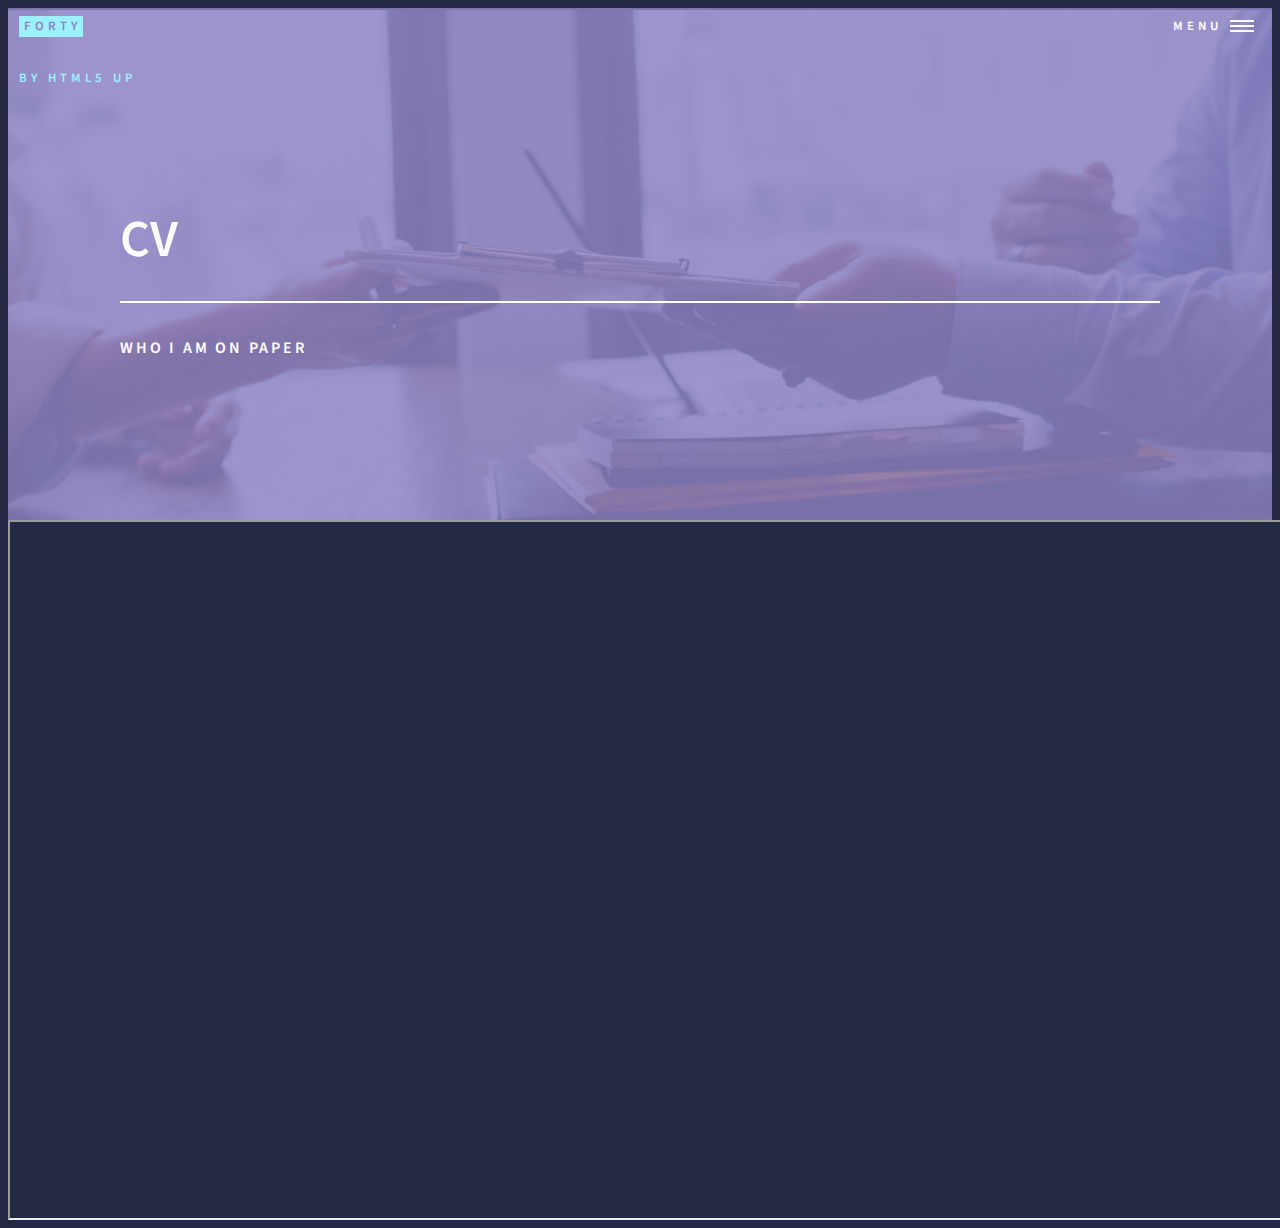
<file: Cover Letter.html>
<!DOCTYPE HTML>
<!--
	Forty by HTML5 UP
	html5up.net | @ajlkn
	Free for personal and commercial use under the CCA 3.0 license (html5up.net/license)
-->
<html>
	<head>
		<title>Landing - Forty by HTML5 UP</title>
		<meta charset="utf-8" />
		<meta name="viewport" content="width=device-width, initial-scale=1, user-scalable=no" />
		<link rel="stylesheet" href="assets/css/main.css" />
		<noscript><link rel="stylesheet" href="assets/css/noscript.css" /></noscript>
	</head>
	<body class="is-preload">

		<!-- Wrapper -->
			<div id="wrapper">

				<!-- Header -->
				<!-- Note: The "styleN" class below should match that of the banner element. -->
					<header id="header" class="alt style2">
						<a href="index.html" class="logo"><strong>Forty</strong> <span>by HTML5 UP</span></a>
						<nav>
							<a href="#menu">Menu</a>
						</nav>
					</header>

				<!-- Menu -->
					<nav id="menu">
						<ul class="links">
							<li><a href="index.html">Home</a></li>
							<li><a href="landing.html">About Me</a></li>
							<li><a href="Cover%20Letter.html">CV</a></li>
							<li><a href="work.html">Project Sample</a></li>
							<li><a href="generic.html">Portfolio</a></li>
							<li><a href="elements.html">Contact</a></li>
						</ul>
						<ul class="actions stacked">
						</ul>
					</nav>

				<!-- Banner -->
				<!-- Note: The "styleN" class below should match that of the header element. -->
					<section id="banner" class="style2">
						<div class="inner">
							<span class="image">
								<img src="images/pexels-sora-shimazaki-5673502.jpg" alt="" />
							</span>
							<header class="major">
								<h1>CV</h1>
							</header>
							<div class="content">
                                <p><font size = +0> Who I am on paper</font></p>
							</div>
						</div>
					</section>

				<!-- Main -->
                
        
                <iframe src="https://docs.google.com/document/d/1zFkAfW0hNmcVjF0x59Tn4Vpkr815nidBfXg233plX_w/edit" width="1415" height="700" allow="autoplay"></iframe>
              


                                        
                         
                                                
                                


		<!-- Scripts -->
			<script src="assets/js/jquery.min.js"></script>
			<script src="assets/js/jquery.scrolly.min.js"></script>
			<script src="assets/js/jquery.scrollex.min.js"></script>
			<script src="assets/js/browser.min.js"></script>
			<script src="assets/js/breakpoints.min.js"></script>
			<script src="assets/js/util.js"></script>
			<script src="assets/js/main.js"></script>
</file>
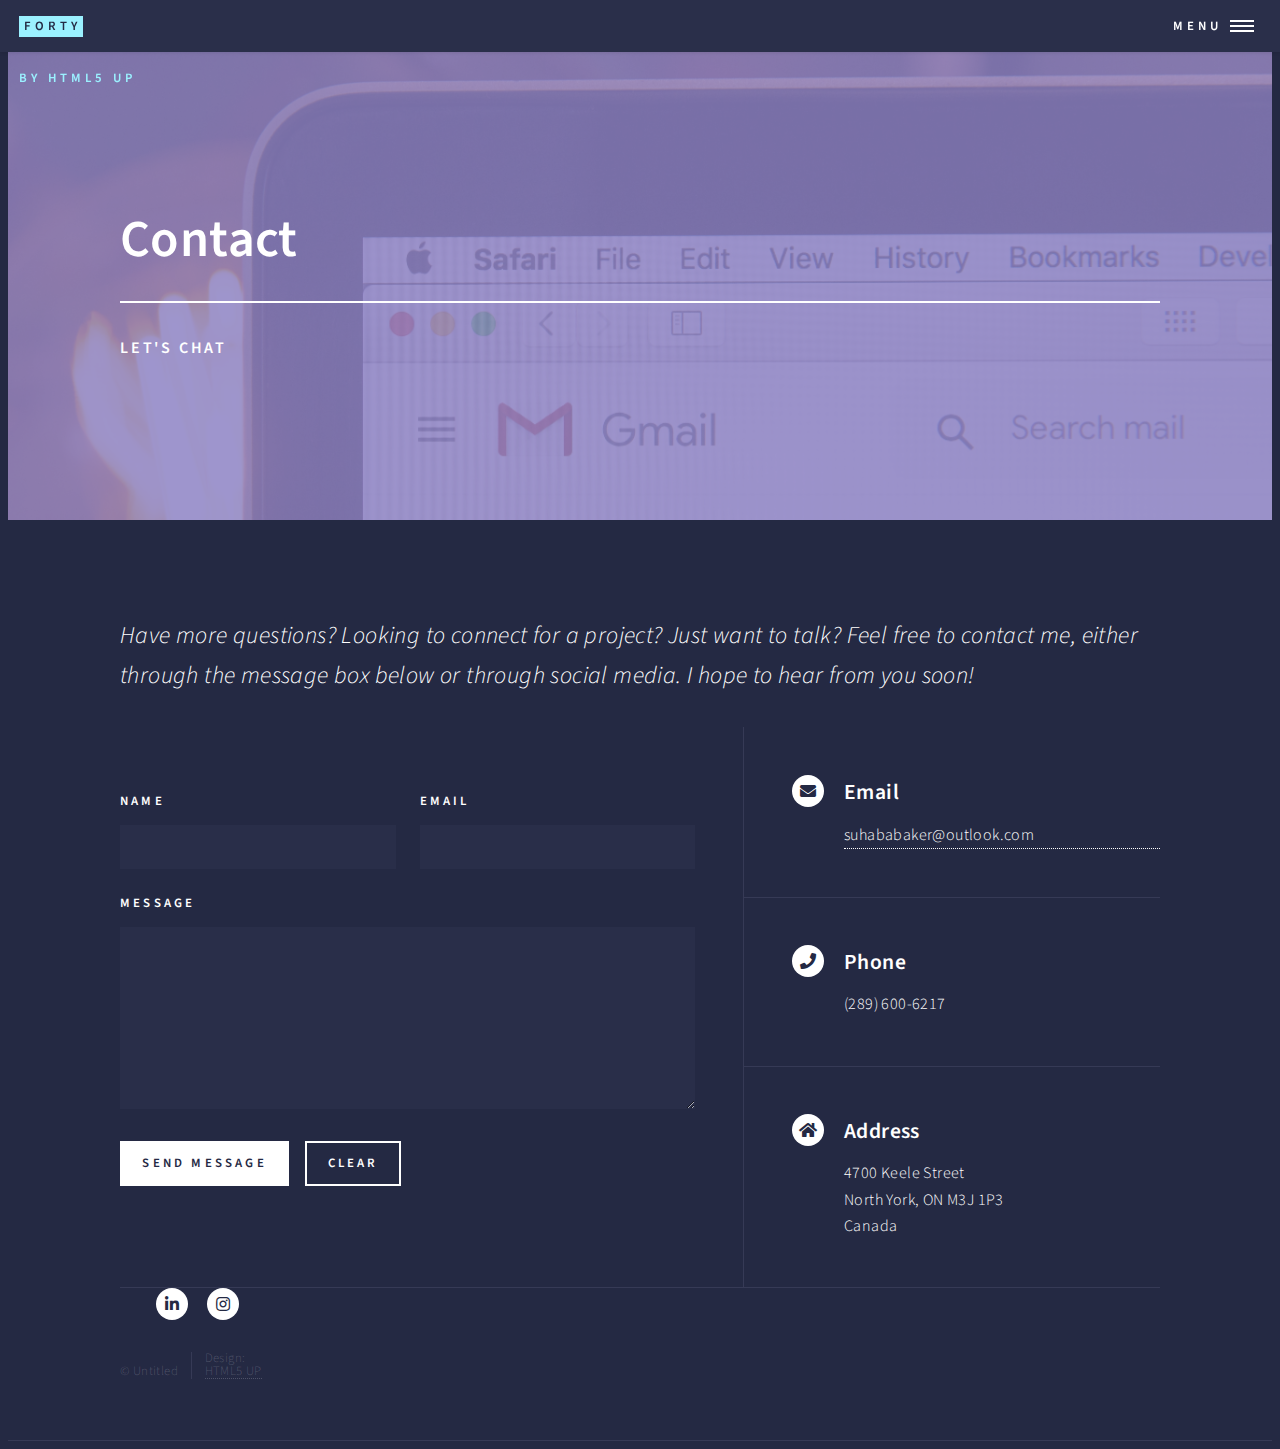
<file: elements.html>
<!DOCTYPE HTML>
<!--
	Forty by HTML5 UP
	html5up.net | @ajlkn
	Free for personal and commercial use under the CCA 3.0 license (html5up.net/license)
-->
<html>
	<head>
		<title>Elements - Forty by HTML5 UP</title>
		<meta charset="utf-8" />
		<meta name="viewport" content="width=device-width, initial-scale=1, user-scalable=no" />
		<link rel="stylesheet" href="assets/css/main.css" />
		<noscript><link rel="stylesheet" href="assets/css/noscript.css" /></noscript>
	</head>
	<body class="is-preload">

		<!-- Wrapper -->
			<div id="wrapper">

				<!-- Header -->
					<header id="header">
						<a href="index.html" class="logo"><strong>Forty</strong> <span>by HTML5 UP</span></a>
						<nav>
							<a href="#menu">Menu</a>
						</nav>
					</header>

				<!-- Menu -->
					<nav id="menu">
						<ul class="links">
							<li><a href="index.html">Home</a></li>
							<li><a href="landing.html">About Me</a></li>
							<li><a href="generic.html">Portfolio</a></li>
							<li><a href="work.html">Project Sample</a></li>
							<li><a href="elements.html">Contact</a></li>
						</ul>
						<ul class="actions stacked">
						</ul>
					</nav>
<!-- Banner -->
				<!-- Note: The "styleN" class below should match that of the header element. -->
					<section id="banner" class="style2">
						<div class="inner">
							<span class="image">
								<img src="images/stephen-phillips-hostreviews-co-uk-3Mhgvrk4tjM-unsplash.jpg"  alt="" />
							</span>
							<header class="major">
								<h1>Contact</h1>
							</header>
							<div class="content">
                                <p><font size = +0> Let's chat</font></p>
							</div>
						</div>
					</section>


				<!-- Main -->
					<div id="main" class="alt">

						<!-- One -->
							<section id="one">
								<div class="inner">
									<header class="major">
									</header>
                                    <p><font size = +2><em>Have more questions? Looking to connect for a project? Just want to talk? Feel free to contact me, either through the message box below or through social media. I hope to hear from you soon!</em></font></p>

				<!-- Contact -->
					<section id="contact">
						<div class="inner">
							<section>
								<form method="post" action="#">
									<div class="fields">
										<div class="field half">
											<label for="name">Name</label>
											<input type="text" name="name" id="name" />
										</div>
										<div class="field half">
											<label for="email">Email</label>
											<input type="text" name="email" id="email" />
										</div>
										<div class="field">
											<label for="message">Message</label>
											<textarea name="message" id="message" rows="6"></textarea>
										</div>
									</div>
									<ul class="actions">
										<li><input type="submit" value="Send Message" class="primary" /></li>
										<li><input type="reset" value="Clear" /></li>
									</ul>
								</form>
							</section>
							<section class="split">
								<section>
									<div class="contact-method">
										<span class="icon solid alt fa-envelope"></span>
										<h3>Email</h3>
										<a href="#">suhababaker@outlook.com</a>
									</div>
								</section>
								<section>
									<div class="contact-method">
										<span class="icon solid alt fa-phone"></span>
										<h3>Phone</h3>
										<span>(289) 600-6217</span>
									</div>
								</section>
								<section>
									<div class="contact-method">
										<span class="icon solid alt fa-home"></span>
										<h3>Address</h3>
										<span>4700 Keele Street<br />
										North York, ON M3J 1P3<br />
										Canada</span>
									</div>
								</section>
							</section>
						</div>
					</section>

			<!-- Footer -->
					<footer id="footer">
						<div class="inner">
							<ul class="icons">
								<li><a href="#" class="icon brandsalt fa-github"><span class="label">GitHub</span></a></li>
								<li><a href="https://www.linkedin.com/in/suha-momand-2b3516209" class="icon brands alt fa-linkedin-in"><span class="label">LinkedIn</span></a></li>
                                <li><a href="https://www.instagram.com/suha.babaker/" class="icon brands alt fa-instagram"><span class="label">Instagram</span></a></li>
							</ul>
							<ul class="copyright">
								<li>&copy; Untitled</li><li>Design: <a href="https://html5up.net">HTML5 UP</a></li>
							</ul>
						</div>
					</footer>

<body>
		<!-- Scripts -->
			<script src="assets/js/jquery.min.js"></script>
			<script src="assets/js/jquery.scrolly.min.js"></script>
			<script src="assets/js/jquery.scrollex.min.js"></script>
			<script src="assets/js/browser.min.js"></script>
			<script src="assets/js/breakpoints.min.js"></script>
			<script src="assets/js/util.js"></script>
			<script src="assets/js/main.js"></script>

	</body>
</file>
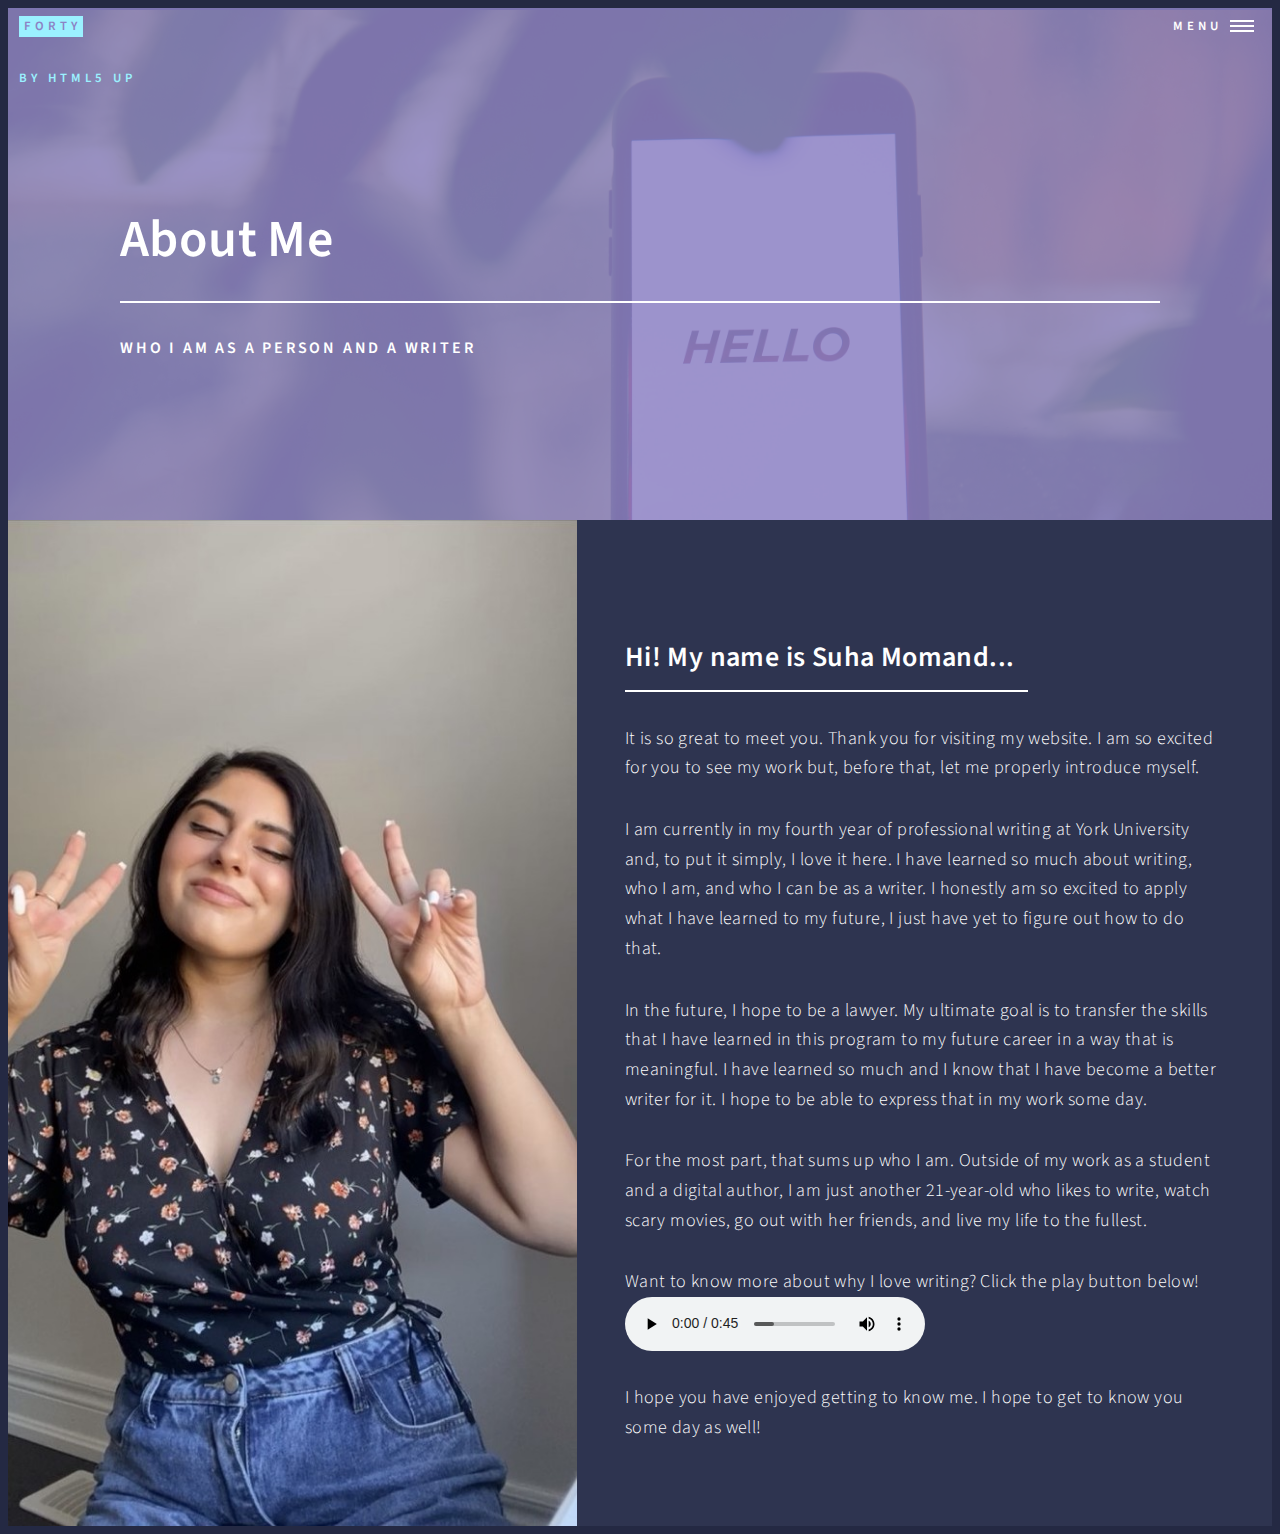
<file: landing.html>
<!DOCTYPE HTML>
<!--
	Forty by HTML5 UP
	html5up.net | @ajlkn
	Free for personal and commercial use under the CCA 3.0 license (html5up.net/license)
-->
<html>
	<head>
		<title>Landing - Forty by HTML5 UP</title>
		<meta charset="utf-8" />
		<meta name="viewport" content="width=device-width, initial-scale=1, user-scalable=no" />
		<link rel="stylesheet" href="assets/css/main.css" />
		<noscript><link rel="stylesheet" href="assets/css/noscript.css" /></noscript>
	</head>
	<body class="is-preload">

		<!-- Wrapper -->
			<div id="wrapper">

				<!-- Header -->
				<!-- Note: The "styleN" class below should match that of the banner element. -->
					<header id="header" class="alt style2">
						<a href="index.html" class="logo"><strong>Forty</strong> <span>by HTML5 UP</span></a>
						<nav>
							<a href="#menu">Menu</a>
						</nav>
					</header>

				<!-- Menu -->
					<nav id="menu">
						<ul class="links">
							<li><a href="index.html">Home</a></li>
							<li><a href="landing.html">About Me</a></li>
                            <li><a href="Cover%20Letter.html">CV</a></li>
							<li><a href="generic.html">Portfolio</a></li>
							<li><a href="work.html">Project Sample</a></li>
							<li><a href="elements.html">Contact</a></li>
						</ul>
						<ul class="actions stacked">
						</ul>
					</nav>

				<!-- Banner -->
				<!-- Note: The "styleN" class below should match that of the header element. -->
					<section id="banner" class="style2">
						<div class="inner">
							<span class="image">
								<img src="images/pexels-polina-zimmerman-3747150.jpg" alt="" />
							</span>
							<header class="major">
								<h1>About Me</h1>
							</header>
							<div class="content">
                                <p><font size = +0> Who i am as a person and a writer</font></p>
							</div>
						</div>
					</section>

				<!-- Main -->
					<div id="main">

						<!-- One -->
							<section id="two" class="spotlights">
								<section>
									<a href="generic.html" class="image">
										<img src="images/selfie.jpeg" alt="" data-position="center center" />
									</a>
									<div class="content">
										<div class="inner">
											<header class="major">
										<h2>Hi! My name is Suha Momand...</h2>
									</header>
                                            <p><font size = +1> It is so great to meet you. Thank you for visiting my website. I am so excited for you to see my work but, before that, let me properly introduce myself.  </font></p> 
                                            <p><font size = +1> I am currently in my fourth year of professional writing at York University and, to put it simply, I love it here. I have learned so much about writing, who I am, and who I can be as a writer. I honestly am so excited to apply what I have learned to my future, I just have yet to figure out how to do that. </font></p>
                                            <p><font size = +1> In the future, I hope to be a lawyer. My ultimate goal is to transfer the skills that I have learned in this program to my future career in a way that is meaningful. I have learned so much and I know that I have become a better writer for it. I hope to be able to express that in my work some day. </font></p>
                                            <p><font size = +1> For the most part, that sums up who I am. Outside of my work as a student and a digital author, I am just another 21-year-old who likes to write, watch scary movies, go out with her friends, and live my life to the fullest.</font></p>
                                            <p><font size = +1> 
                                            Want to know more about why I love writing? Click the play button below!

<audio controls>
        <source src="images/suhamomand's%20song.mp3">                                         
                                                </audio>
                  
                                              <section>
                                                <div>
                                                    
      <section
                <p><font size = +1> 
                                                    I hope you have enjoyed getting to know me. I hope to get to know you some day as well! </font></div></section></font>
                         
                                                
                                


		<!-- Scripts -->
			<script src="assets/js/jquery.min.js"></script>
			<script src="assets/js/jquery.scrolly.min.js"></script>
			<script src="assets/js/jquery.scrollex.min.js"></script>
			<script src="assets/js/browser.min.js"></script>
			<script src="assets/js/breakpoints.min.js"></script>
			<script src="assets/js/util.js"></script>
			<script src="assets/js/main.js"></script>
</file>
<file: assets/css/noscript.css>
/*
	Forty by HTML5 UP
	html5up.net | @ajlkn
	Free for personal and commercial use under the CCA 3.0 license (html5up.net/license)
*/

/* Banner */

	body.is-preload #banner:after {
		opacity: 0.85;
	}

	body.is-preload #banner > .inner {
		-moz-filter: none;
		-webkit-filter: none;
		-ms-filter: none;
		filter: none;
		-moz-transform: none;
		-webkit-transform: none;
		-ms-transform: none;
		transform: none;
		opacity: 1;
	}
</file>
<file: assets/css/main.css>
@import url(fontawesome-all.min.css);
@import url("https://fonts.googleapis.com/css?family=Source+Sans+Pro:300,300italic,600,600italic");

/*
	Forty by HTML5 UP
	html5up.net | @ajlkn
	Free for personal and commercial use under the CCA 3.0 license (html5up.net/license)
*/

html, body, div, span, applet, object,
iframe, h1, h2, h3, h4, h5, h6, p, blockquote,
pre, a, abbr, acronym, address, big, cite,
code, del, dfn, em, img, ins, kbd, q, s, samp,
small, strike, strong, sub, sup, tt, var, b,
u, i, center, dl, dt, dd, ol, ul, li, fieldset,
form, label, legend, table, caption, tbody,
tfoot, thead, tr, th, td, article, aside,
canvas, details, embed, figure, figcaption,
footer, header, hgroup, menu, nav, output, ruby,
section, summary, time, mark, audio, video




article, aside, details, figcaption, figure,
footer, header, hgroup, menu, nav, section {
	display: block;}
<<<<<<< HEAD

=======
>>>>>>> 495953151aa3b31a7a8a588d39e753ae13ea14c0

iframe
{
    position: relative;
    height: 100%;
    width: 100%; 
}
body {
	line-height: 1;
}

ol, ul {
	list-style: none;
}

blockquote, q {
	quotes: none;
}

	blockquote:before, blockquote:after, q:before, q:after {
		content: '';
		content: none;
	}

table {
	border-collapse: collapse;
	border-spacing: 0;
}

body {
	-webkit-text-size-adjust: none;
}

mark {
	background-color: transparent;
	color: inherit;
}

input::-moz-focus-inner {
	border: 0;
	padding: 0;
}

input, select, textarea {
	-moz-appearance: none;
	-webkit-appearance: none;
	-ms-appearance: none;
	appearance: none;
}

/* Basic */

	@-ms-viewport {
		width: device-width;
	}

	body {
		-ms-overflow-style: scrollbar;
	}

	@media screen and (max-width: 480px) {

		html, body {
			min-width: 320px;
		}

	}

	html {
		box-sizing: border-box;
	}

	*, *:before, *:after {
		box-sizing: inherit;
	}

	body {
		background: #242943;
	}

		body.is-preload *, body.is-preload *:before, body.is-preload *:after {
			-moz-animation: none !important;
			-webkit-animation: none !important;
			-ms-animation: none !important;
			animation: none !important;
			-moz-transition: none !important;
			-webkit-transition: none !important;
			-ms-transition: none !important;
			transition: none !important;
		}

/* Type */

	body, input, select, textarea {
		color: #ffffff;
		font-family: "Source Sans Pro", Helvetica, sans-serif;
		font-size: 17pt;
		font-weight: 300;
		letter-spacing: 0.025em;
		line-height: 1.65;
	}

		@media screen and (max-width: 1680px) {

			body, input, select, textarea {
				font-size: 14pt;
			}

		}

		@media screen and (max-width: 1280px) {

			body, input, select, textarea {
				font-size: 12pt;
			}

		}

		@media screen and (max-width: 360px) {

			body, input, select, textarea {
				font-size: pt;
			}

		}

	a {
		-moz-transition: color 0.2s ease-in-out, border-bottom-color 0.2s ease-in-out;
		-webkit-transition: color 0.2s ease-in-out, border-bottom-color 0.2s ease-in-out;
		-ms-transition: color 0.2s ease-in-out, border-bottom-color 0.2s ease-in-out;
		transition: color 0.2s ease-in-out, border-bottom-color 0.2s ease-in-out;
		border-bottom: dotted 1px;
		color: inherit;
		text-decoration: none;
	}

		a:hover {
			border-bottom-color: transparent;
			color: #9bf1ff !important;
		}

		a:active {
			color: #53e3fb !important;
		}

	strong, b {
		color: #ffffff;
		font-weight: 600;
	}

	em, i {
		font-style: italic;
	}

	p {
		margin: 0 0 2em 0;
	}

	h1, h2, h3, h4, h5, h6 {
		color: #ffffff;
		font-weight: 600;
		line-height: 1.65;
		margin: 0 0 1em 0;
	}

		h1 a, h2 a, h3 a, h4 a, h5 a, h6 a {
			color: inherit;
			border-bottom: 0;
		}

	h1 {
		font-size: 2.5em;
	}

	h2 {
		font-size: 1.75em;
	}

	h3 {
		font-size: 1.35em;
	}

	h4 {
		font-size: 1.1em;
	}

	h5 {
		font-size: 0.9em;
	}

	h6 {
		font-size: 0.7em;
	}

	@media screen and (max-width: 736px) {

		h1 {
			font-size: 2em;
		}

		h2 {
			font-size: 1.5em;
		}

		h3 {
			font-size: 1.25em;
		}

	}

	sub {
		font-size: 0.8em;
		position: relative;
		top: 0.5em;
	}

	sup {
		font-size: 0.8em;
		position: relative;
		top: -0.5em;
	}

	blockquote {
		border-left: solid 4px rgba(212, 212, 255, 0.1);
		font-style: italic;
		margin: 0 0 2em 0;
		padding: 0.5em 0 0.5em 2em;
	}

	code {
		background: rgba(212, 212, 255, 0.035);
		font-family: "Courier New", monospace;
		font-size: 0.9em;
		margin: 0 0.25em;
		padding: 0.25em 0.65em;
	}

	pre {
		-webkit-: touch;
		font-family: "Courier New", monospace;
		font-size: 0.9em;
		margin: 0 0 2em 0;
	}

		pre code {
			display: block;
			line-height: 1.75;
			padding: 1em 1.5em;
			overflow-x: auto;
		}

	hr {
		border: 0;
		border-bottom: solid 1px rgba(212, 212, 255, 0.1);
		margin: 2em 0;
	}

		hr.major {
			margin: 3em 0;
		}

	.align-left {
		text-align: left;
	}

	.align-center {
		text-align: center;
	}

	.align-right {
		text-align: right;
	}

/* Row */

	.row {
		display: flex;
		flex-wrap: wrap;
		box-sizing: border-box;
		align-items: stretch;
	}

		.row > * {
			box-sizing: border-box;
		}

		.row.gtr-uniform > * > :last-child {
			margin-bottom: 0;
		}

		.row.aln-left {
			justify-content: flex-start;
		}

		.row.aln-center {
			justify-content: center;
		}

		.row.aln-right {
			justify-content: flex-end;
		}

		.row.aln-top {
			align-items: flex-start;
		}

		.row.aln-middle {
			align-items: center;
		}

		.row.aln-bottom {
			align-items: flex-end;
		}

		.row > .imp {
			order: -1;
		}

		.row > .col-1 {
			width: 8.33333%;
		}

		.row > .off-1 {
			margin-left: 8.33333%;
		}

		.row > .col-2 {
			width: 16.66667%;
		}

		.row > .off-2 {
			margin-left: 16.66667%;
		}

		.row > .col-3 {
			width: 25%;
		}

		.row > .off-3 {
			margin-left: 25%;
		}

		.row > .col-4 {
			width: 33.33333%;
		}

		.row > .off-4 {
			margin-left: 33.33333%;
		}

		.row > .col-5 {
			width: 41.66667%;
		}

		.row > .off-5 {
			margin-left: 41.66667%;
		}

		.row > .col-6 {
			width: 50%;
		}

		.row > .off-6 {
			margin-left: 50%;
		}

		.row > .col-7 {
			width: 58.33333%;
		}

		.row > .off-7 {
			margin-left: 58.33333%;
		}

		.row > .col-8 {
			width: 66.66667%;
		}

		.row > .off-8 {
			margin-left: 66.66667%;
		}

		.row > .col-9 {
			width: 75%;
		}

		.row > .off-9 {
			margin-left: 75%;
		}

		.row > .col-10 {
			width: 83.33333%;
		}

		.row > .off-10 {
			margin-left: 83.33333%;
		}

		.row > .col-11 {
			width: 91.66667%;
		}

		.row > .off-11 {
			margin-left: 91.66667%;
		}

		.row > .col-12 {
			width: 100%;
		}

		.row > .off-12 {
			margin-left: 100%;
		}

		.row.gtr-0 {
			margin-top: 0;
			margin-left: 0em;
		}

			.row.gtr-0 > * {
				padding: 0 0 0 0em;
			}

			.row.gtr-0.gtr-uniform {
				margin-top: 0em;
			}

				.row.gtr-0.gtr-uniform > * {
					padding-top: 0em;
				}

		.row.gtr-25 {
			margin-top: 0;
			margin-left: -0.5em;
		}

			.row.gtr-25 > * {
				padding: 0 0 0 0.5em;
			}

			.row.gtr-25.gtr-uniform {
				margin-top: -0.5em;
			}

				.row.gtr-25.gtr-uniform > * {
					padding-top: 0.5em;
				}

		.row.gtr-50 {
			margin-top: 0;
			margin-left: -1em;
		}

			.row.gtr-50 > * {
				padding: 0 0 0 1em;
			}

			.row.gtr-50.gtr-uniform {
				margin-top: -1em;
			}

				.row.gtr-50.gtr-uniform > * {
					padding-top: 1em;
				}

		.row {
			margin-top: 0;
			margin-left: -2em;
		}

			.row > * {
				padding: 0 0 0 2em;
			}

			.row.gtr-uniform {
				margin-top: -2em;
			}

				.row.gtr-uniform > * {
					padding-top: 2em;
				}

		.row.gtr-150 {
			margin-top: 0;
			margin-left: -3em;
		}

			.row.gtr-150 > * {
				padding: 0 0 0 3em;
			}

			.row.gtr-150.gtr-uniform {
				margin-top: -3em;
			}

				.row.gtr-150.gtr-uniform > * {
					padding-top: 3em;
				}

		.row.gtr-200 {
			margin-top: 0;
			margin-left: -4em;
		}

			.row.gtr-200 > * {
				padding: 0 0 0 4em;
			}

			.row.gtr-200.gtr-uniform {
				margin-top: -4em;
			}

				.row.gtr-200.gtr-uniform > * {
					padding-top: 4em;
				}

		@media screen and (max-width: 1680px) {

			.row {
				display: flex;
				flex-wrap: wrap;
				box-sizing: border-box;
				align-items: stretch;
			}

				.row > * {
					box-sizing: border-box;
				}

				.row.gtr-uniform > * > :last-child {
					margin-bottom: 0;
				}

				.row.aln-left {
					justify-content: flex-start;
				}

				.row.aln-center {
					justify-content: center;
				}

				.row.aln-right {
					justify-content: flex-end;
				}

				.row.aln-top {
					align-items: flex-start;
				}

				.row.aln-middle {
					align-items: center;
				}

				.row.aln-bottom {
					align-items: flex-end;
				}

				.row > .imp-xlarge {
					order: -1;
				}

				.row > .col-1-xlarge {
					width: 8.33333%;
				}

				.row > .off-1-xlarge {
					margin-left: 8.33333%;
				}

				.row > .col-2-xlarge {
					width: 16.66667%;
				}

				.row > .off-2-xlarge {
					margin-left: 16.66667%;
				}

				.row > .col-3-xlarge {
					width: 25%;
				}

				.row > .off-3-xlarge {
					margin-left: 25%;
				}

				.row > .col-4-xlarge {
					width: 33.33333%;
				}

				.row > .off-4-xlarge {
					margin-left: 33.33333%;
				}

				.row > .col-5-xlarge {
					width: 41.66667%;
				}

				.row > .off-5-xlarge {
					margin-left: 41.66667%;
				}

				.row > .col-6-xlarge {
					width: 50%;
				}

				.row > .off-6-xlarge {
					margin-left: 50%;
				}

				.row > .col-7-xlarge {
					width: 58.33333%;
				}

				.row > .off-7-xlarge {
					margin-left: 58.33333%;
				}

				.row > .col-8-xlarge {
					width: 66.66667%;
				}

				.row > .off-8-xlarge {
					margin-left: 66.66667%;
				}

				.row > .col-9-xlarge {
					width: 75%;
				}

				.row > .off-9-xlarge {
					margin-left: 75%;
				}

				.row > .col-10-xlarge {
					width: 83.33333%;
				}

				.row > .off-10-xlarge {
					margin-left: 83.33333%;
				}

				.row > .col-11-xlarge {
					width: 91.66667%;
				}

				.row > .off-11-xlarge {
					margin-left: 91.66667%;
				}

				.row > .col-12-xlarge {
					width: 100%;
				}

				.row > .off-12-xlarge {
					margin-left: 100%;
				}

				.row.gtr-0 {
					margin-top: 0;
					margin-left: 0em;
				}

					.row.gtr-0 > * {
						padding: 0 0 0 0em;
					}

					.row.gtr-0.gtr-uniform {
						margin-top: 0em;
					}

						.row.gtr-0.gtr-uniform > * {
							padding-top: 0em;
						}

				.row.gtr-25 {
					margin-top: 0;
					margin-left: -0.5em;
				}

					.row.gtr-25 > * {
						padding: 0 0 0 0.5em;
					}

					.row.gtr-25.gtr-uniform {
						margin-top: -0.5em;
					}

						.row.gtr-25.gtr-uniform > * {
							padding-top: 0.5em;
						}

				.row.gtr-50 {
					margin-top: 0;
					margin-left: -1em;
				}

					.row.gtr-50 > * {
						padding: 0 0 0 1em;
					}

					.row.gtr-50.gtr-uniform {
						margin-top: -1em;
					}

						.row.gtr-50.gtr-uniform > * {
							padding-top: 1em;
						}

				.row {
					margin-top: 0;
					margin-left: -2em;
				}

					.row > * {
						padding: 0 0 0 2em;
					}

					.row.gtr-uniform {
						margin-top: -2em;
					}

						.row.gtr-uniform > * {
							padding-top: 2em;
						}

				.row.gtr-150 {
					margin-top: 0;
					margin-left: -3em;
				}

					.row.gtr-150 > * {
						padding: 0 0 0 3em;
					}

					.row.gtr-150.gtr-uniform {
						margin-top: -3em;
					}

						.row.gtr-150.gtr-uniform > * {
							padding-top: 3em;
						}

				.row.gtr-200 {
					margin-top: 0;
					margin-left: -4em;
				}

					.row.gtr-200 > * {
						padding: 0 0 0 4em;
					}

					.row.gtr-200.gtr-uniform {
						margin-top: -4em;
					}

						.row.gtr-200.gtr-uniform > * {
							padding-top: 4em;
						}

		}

		@media screen and (max-width: 1280px) {

			.row {
				display: flex;
				flex-wrap: wrap;
				box-sizing: border-box;
				align-items: stretch;
			}

				.row > * {
					box-sizing: border-box;
				}

				.row.gtr-uniform > * > :last-child {
					margin-bottom: 0;
				}

				.row.aln-left {
					justify-content: flex-start;
				}

				.row.aln-center {
					justify-content: center;
				}

				.row.aln-right {
					justify-content: flex-end;
				}

				.row.aln-top {
					align-items: flex-start;
				}

				.row.aln-middle {
					align-items: center;
				}

				.row.aln-bottom {
					align-items: flex-end;
				}

				.row > .imp-large {
					order: -1;
				}

				.row > .col-1-large {
					width: 8.33333%;
				}

				.row > .off-1-large {
					margin-left: 8.33333%;
				}

				.row > .col-2-large {
					width: 16.66667%;
				}

				.row > .off-2-large {
					margin-left: 16.66667%;
				}

				.row > .col-3-large {
					width: 25%;
				}

				.row > .off-3-large {
					margin-left: 25%;
				}

				.row > .col-4-large {
					width: 33.33333%;
				}

				.row > .off-4-large {
					margin-left: 33.33333%;
				}

				.row > .col-5-large {
					width: 41.66667%;
				}

				.row > .off-5-large {
					margin-left: 41.66667%;
				}

				.row > .col-6-large {
					width: 50%;
				}

				.row > .off-6-large {
					margin-left: 50%;
				}

				.row > .col-7-large {
					width: 58.33333%;
				}

				.row > .off-7-large {
					margin-left: 58.33333%;
				}

				.row > .col-8-large {
					width: 66.66667%;
				}

				.row > .off-8-large {
					margin-left: 66.66667%;
				}

				.row > .col-9-large {
					width: 75%;
				}

				.row > .off-9-large {
					margin-left: 75%;
				}

				.row > .col-10-large {
					width: 83.33333%;
				}

				.row > .off-10-large {
					margin-left: 83.33333%;
				}

				.row > .col-11-large {
					width: 91.66667%;
				}

				.row > .off-11-large {
					margin-left: 91.66667%;
				}

				.row > .col-12-large {
					width: 100%;
				}

				.row > .off-12-large {
					margin-left: 100%;
				}

				.row.gtr-0 {
					margin-top: 0;
					margin-left: 0em;
				}

					.row.gtr-0 > * {
						padding: 0 0 0 0em;
					}

					.row.gtr-0.gtr-uniform {
						margin-top: 0em;
					}

						.row.gtr-0.gtr-uniform > * {
							padding-top: 0em;
						}

				.row.gtr-25 {
					margin-top: 0;
					margin-left: -0.375em;
				}

					.row.gtr-25 > * {
						padding: 0 0 0 0.375em;
					}

					.row.gtr-25.gtr-uniform {
						margin-top: -0.375em;
					}

						.row.gtr-25.gtr-uniform > * {
							padding-top: 0.375em;
						}

				.row.gtr-50 {
					margin-top: 0;
					margin-left: -0.75em;
				}

					.row.gtr-50 > * {
						padding: 0 0 0 0.75em;
					}

					.row.gtr-50.gtr-uniform {
						margin-top: -0.75em;
					}

						.row.gtr-50.gtr-uniform > * {
							padding-top: 0.75em;
						}

				.row {
					margin-top: 0;
					margin-left: -1.5em;
				}

					.row > * {
						padding: 0 0 0 1.5em;
					}

					.row.gtr-uniform {
						margin-top: -1.5em;
					}

						.row.gtr-uniform > * {
							padding-top: 1.5em;
						}

				.row.gtr-150 {
					margin-top: 0;
					margin-left: -2.25em;
				}

					.row.gtr-150 > * {
						padding: 0 0 0 2.25em;
					}

					.row.gtr-150.gtr-uniform {
						margin-top: -2.25em;
					}

						.row.gtr-150.gtr-uniform > * {
							padding-top: 2.25em;
						}

				.row.gtr-200 {
					margin-top: 0;
					margin-left: -3em;
				}

					.row.gtr-200 > * {
						padding: 0 0 0 3em;
					}

					.row.gtr-200.gtr-uniform {
						margin-top: -3em;
					}

						.row.gtr-200.gtr-uniform > * {
							padding-top: 3em;
						}

		}

		@media screen and (max-width: 980px) {

			.row {
				display: flex;
				flex-wrap: wrap;
				box-sizing: border-box;
				align-items: stretch;
			}

				.row > * {
					box-sizing: border-box;
				}

				.row.gtr-uniform > * > :last-child {
					margin-bottom: 0;
				}

				.row.aln-left {
					justify-content: flex-start;
				}

				.row.aln-center {
					justify-content: center;
				}

				.row.aln-right {
					justify-content: flex-end;
				}

				.row.aln-top {
					align-items: flex-start;
				}

				.row.aln-middle {
					align-items: center;
				}

				.row.aln-bottom {
					align-items: flex-end;
				}

				.row > .imp-medium {
					order: -1;
				}

				.row > .col-1-medium {
					width: 8.33333%;
				}

				.row > .off-1-medium {
					margin-left: 8.33333%;
				}

				.row > .col-2-medium {
					width: 16.66667%;
				}

				.row > .off-2-medium {
					margin-left: 16.66667%;
				}

				.row > .col-3-medium {
					width: 25%;
				}

				.row > .off-3-medium {
					margin-left: 25%;
				}

				.row > .col-4-medium {
					width: 33.33333%;
				}

				.row > .off-4-medium {
					margin-left: 33.33333%;
				}

				.row > .col-5-medium {
					width: 41.66667%;
				}

				.row > .off-5-medium {
					margin-left: 41.66667%;
				}

				.row > .col-6-medium {
					width: 50%;
				}

				.row > .off-6-medium {
					margin-left: 50%;
				}

				.row > .col-7-medium {
					width: 58.33333%;
				}

				.row > .off-7-medium {
					margin-left: 58.33333%;
				}

				.row > .col-8-medium {
					width: 66.66667%;
				}

				.row > .off-8-medium {
					margin-left: 66.66667%;
				}

				.row > .col-9-medium {
					width: 75%;
				}

				.row > .off-9-medium {
					margin-left: 75%;
				}

				.row > .col-10-medium {
					width: 83.33333%;
				}

				.row > .off-10-medium {
					margin-left: 83.33333%;
				}

				.row > .col-11-medium {
					width: 91.66667%;
				}

				.row > .off-11-medium {
					margin-left: 91.66667%;
				}

				.row > .col-12-medium {
					width: 100%;
				}

				.row > .off-12-medium {
					margin-left: 100%;
				}

				.row.gtr-0 {
					margin-top: 0;
					margin-left: 0em;
				}

					.row.gtr-0 > * {
						padding: 0 0 0 0em;
					}

					.row.gtr-0.gtr-uniform {
						margin-top: 0em;
					}

						.row.gtr-0.gtr-uniform > * {
							padding-top: 0em;
						}

				.row.gtr-25 {
					margin-top: 0;
					margin-left: -0.375em;
				}

					.row.gtr-25 > * {
						padding: 0 0 0 0.375em;
					}

					.row.gtr-25.gtr-uniform {
						margin-top: -0.375em;
					}

						.row.gtr-25.gtr-uniform > * {
							padding-top: 0.375em;
						}

				.row.gtr-50 {
					margin-top: 0;
					margin-left: -0.75em;
				}

					.row.gtr-50 > * {
						padding: 0 0 0 0.75em;
					}

					.row.gtr-50.gtr-uniform {
						margin-top: -0.75em;
					}

						.row.gtr-50.gtr-uniform > * {
							padding-top: 0.75em;
						}

				.row {
					margin-top: 0;
					margin-left: -1.5em;
				}

					.row > * {
						padding: 0 0 0 1.5em;
					}

					.row.gtr-uniform {
						margin-top: -1.5em;
					}

						.row.gtr-uniform > * {
							padding-top: 1.5em;
						}

				.row.gtr-150 {
					margin-top: 0;
					margin-left: -2.25em;
				}

					.row.gtr-150 > * {
						padding: 0 0 0 2.25em;
					}

					.row.gtr-150.gtr-uniform {
						margin-top: -2.25em;
					}

						.row.gtr-150.gtr-uniform > * {
							padding-top: 2.25em;
						}

				.row.gtr-200 {
					margin-top: 0;
					margin-left: -3em;
				}

					.row.gtr-200 > * {
						padding: 0 0 0 3em;
					}

					.row.gtr-200.gtr-uniform {
						margin-top: -3em;
					}

						.row.gtr-200.gtr-uniform > * {
							padding-top: 3em;
						}

		}

		@media screen and (max-width: 736px) {

			.row {
				display: flex;
				flex-wrap: wrap;
				box-sizing: border-box;
				align-items: stretch;
			}

				.row > * {
					box-sizing: border-box;
				}

				.row.gtr-uniform > * > :last-child {
					margin-bottom: 0;
				}

				.row.aln-left {
					justify-content: flex-start;
				}

				.row.aln-center {
					justify-content: center;
				}

				.row.aln-right {
					justify-content: flex-end;
				}

				.row.aln-top {
					align-items: flex-start;
				}

				.row.aln-middle {
					align-items: center;
				}

				.row.aln-bottom {
					align-items: flex-end;
				}

				.row > .imp-small {
					order: -1;
				}

				.row > .col-1-small {
					width: 8.33333%;
				}

				.row > .off-1-small {
					margin-left: 8.33333%;
				}

				.row > .col-2-small {
					width: 16.66667%;
				}

				.row > .off-2-small {
					margin-left: 16.66667%;
				}

				.row > .col-3-small {
					width: 25%;
				}

				.row > .off-3-small {
					margin-left: 25%;
				}

				.row > .col-4-small {
					width: 33.33333%;
				}

				.row > .off-4-small {
					margin-left: 33.33333%;
				}

				.row > .col-5-small {
					width: 41.66667%;
				}

				.row > .off-5-small {
					margin-left: 41.66667%;
				}

				.row > .col-6-small {
					width: 50%;
				}

				.row > .off-6-small {
					margin-left: 50%;
				}

				.row > .col-7-small {
					width: 58.33333%;
				}

				.row > .off-7-small {
					margin-left: 58.33333%;
				}

				.row > .col-8-small {
					width: 66.66667%;
				}

				.row > .off-8-small {
					margin-left: 66.66667%;
				}

				.row > .col-9-small {
					width: 75%;
				}

				.row > .off-9-small {
					margin-left: 75%;
				}

				.row > .col-10-small {
					width: 83.33333%;
				}

				.row > .off-10-small {
					margin-left: 83.33333%;
				}

				.row > .col-11-small {
					width: 91.66667%;
				}

				.row > .off-11-small {
					margin-left: 91.66667%;
				}

				.row > .col-12-small {
					width: 100%;
				}

				.row > .off-12-small {
					margin-left: 100%;
				}

				.row.gtr-0 {
					margin-top: 0;
					margin-left: 0em;
				}

					.row.gtr-0 > * {
						padding: 0 0 0 0em;
					}

					.row.gtr-0.gtr-uniform {
						margin-top: 0em;
					}

						.row.gtr-0.gtr-uniform > * {
							padding-top: 0em;
						}

				.row.gtr-25 {
					margin-top: 0;
					margin-left: -0.3125em;
				}

					.row.gtr-25 > * {
						padding: 0 0 0 0.3125em;
					}

					.row.gtr-25.gtr-uniform {
						margin-top: -0.3125em;
					}

						.row.gtr-25.gtr-uniform > * {
							padding-top: 0.3125em;
						}

				.row.gtr-50 {
					margin-top: 0;
					margin-left: -0.625em;
				}

					.row.gtr-50 > * {
						padding: 0 0 0 0.625em;
					}

					.row.gtr-50.gtr-uniform {
						margin-top: -0.625em;
					}

						.row.gtr-50.gtr-uniform > * {
							padding-top: 0.625em;
						}

				.row {
					margin-top: 0;
					margin-left: -1.25em;
				}

					.row > * {
						padding: 0 0 0 1.25em;
					}

					.row.gtr-uniform {
						margin-top: -1.25em;
					}

						.row.gtr-uniform > * {
							padding-top: 1.25em;
						}

				.row.gtr-150 {
					margin-top: 0;
					margin-left: -1.875em;
				}

					.row.gtr-150 > * {
						padding: 0 0 0 1.875em;
					}

					.row.gtr-150.gtr-uniform {
						margin-top: -1.875em;
					}

						.row.gtr-150.gtr-uniform > * {
							padding-top: 1.875em;
						}

				.row.gtr-200 {
					margin-top: 0;
					margin-left: -2.5em;
				}

					.row.gtr-200 > * {
						padding: 0 0 0 2.5em;
					}

					.row.gtr-200.gtr-uniform {
						margin-top: -2.5em;
					}

						.row.gtr-200.gtr-uniform > * {
							padding-top: 2.5em;
						}

		}

		@media screen and (max-width: 480px) {

			.row {
				display: flex;
				flex-wrap: wrap;
				box-sizing: border-box;
				align-items: stretch;
			}

				.row > * {
					box-sizing: border-box;
				}

				.row.gtr-uniform > * > :last-child {
					margin-bottom: 0;
				}

				.row.aln-left {
					justify-content: flex-start;
				}

				.row.aln-center {
					justify-content: center;
				}

				.row.aln-right {
					justify-content: flex-end;
				}

				.row.aln-top {
					align-items: flex-start;
				}

				.row.aln-middle {
					align-items: center;
				}

				.row.aln-bottom {
					align-items: flex-end;
				}

				.row > .imp-xsmall {
					order: -1;
				}

				.row > .col-1-xsmall {
					width: 8.33333%;
				}

				.row > .off-1-xsmall {
					margin-left: 8.33333%;
				}

				.row > .col-2-xsmall {
					width: 16.66667%;
				}

				.row > .off-2-xsmall {
					margin-left: 16.66667%;
				}

				.row > .col-3-xsmall {
					width: 25%;
				}

				.row > .off-3-xsmall {
					margin-left: 25%;
				}

				.row > .col-4-xsmall {
					width: 33.33333%;
				}

				.row > .off-4-xsmall {
					margin-left: 33.33333%;
				}

				.row > .col-5-xsmall {
					width: 41.66667%;
				}

				.row > .off-5-xsmall {
					margin-left: 41.66667%;
				}

				.row > .col-6-xsmall {
					width: 50%;
				}

				.row > .off-6-xsmall {
					margin-left: 50%;
				}

				.row > .col-7-xsmall {
					width: 58.33333%;
				}

				.row > .off-7-xsmall {
					margin-left: 58.33333%;
				}

				.row > .col-8-xsmall {
					width: 66.66667%;
				}

				.row > .off-8-xsmall {
					margin-left: 66.66667%;
				}

				.row > .col-9-xsmall {
					width: 75%;
				}

				.row > .off-9-xsmall {
					margin-left: 75%;
				}

				.row > .col-10-xsmall {
					width: 83.33333%;
				}

				.row > .off-10-xsmall {
					margin-left: 83.33333%;
				}

				.row > .col-11-xsmall {
					width: 91.66667%;
				}

				.row > .off-11-xsmall {
					margin-left: 91.66667%;
				}

				.row > .col-12-xsmall {
					width: 100%;
				}

				.row > .off-12-xsmall {
					margin-left: 100%;
				}

				.row.gtr-0 {
					margin-top: 0;
					margin-left: 0em;
				}

					.row.gtr-0 > * {
						padding: 0 0 0 0em;
					}

					.row.gtr-0.gtr-uniform {
						margin-top: 0em;
					}

						.row.gtr-0.gtr-uniform > * {
							padding-top: 0em;
						}

				.row.gtr-25 {
					margin-top: 0;
					margin-left: -0.3125em;
				}

					.row.gtr-25 > * {
						padding: 0 0 0 0.3125em;
					}

					.row.gtr-25.gtr-uniform {
						margin-top: -0.3125em;
					}

						.row.gtr-25.gtr-uniform > * {
							padding-top: 0.3125em;
						}

				.row.gtr-50 {
					margin-top: 0;
					margin-left: -0.625em;
				}

					.row.gtr-50 > * {
						padding: 0 0 0 0.625em;
					}

					.row.gtr-50.gtr-uniform {
						margin-top: -0.625em;
					}

						.row.gtr-50.gtr-uniform > * {
							padding-top: 0.625em;
						}

				.row {
					margin-top: 0;
					margin-left: -1.25em;
				}

					.row > * {
						padding: 0 0 0 1.25em;
					}

					.row.gtr-uniform {
						margin-top: -1.25em;
					}

						.row.gtr-uniform > * {
							padding-top: 1.25em;
						}

				.row.gtr-150 {
					margin-top: 0;
					margin-left: -1.875em;
				}

					.row.gtr-150 > * {
						padding: 0 0 0 1.875em;
					}

					.row.gtr-150.gtr-uniform {
						margin-top: -1.875em;
					}

						.row.gtr-150.gtr-uniform > * {
							padding-top: 1.875em;
						}

				.row.gtr-200 {
					margin-top: 0;
					margin-left: -2.5em;
				}

					.row.gtr-200 > * {
						padding: 0 0 0 2.5em;
					}

					.row.gtr-200.gtr-uniform {
						margin-top: -2.5em;
					}

						.row.gtr-200.gtr-uniform > * {
							padding-top: 2.5em;
						}

		}

/* Section/Article */

	section.special, article.special {
		text-align: center;
	}

	header.major {
		width: -moz-max-content;
		width: -webkit-max-content;
		width: -ms-max-content;
		width: max-content;
		margin-bottom: 2em;
	}

		header.major > :first-child {
			margin-bottom: 0;
			width: calc(100% + 0.5em);
		}

			header.major > :first-child:after {
				content: '';
				background-color: #ffffff;
				display: block;
				height: 2px;
				margin: 0.325em 0 0.5em 0;
				width: 100%;
			}

		header.major > p {
			font-size: 0.7em;
			font-weight: 600;
			letter-spacing: 0.25em;
			margin-bottom: 0;
			text-transform: uppercase;
		}

		body.is-ie header.major > :first-child:after {
			max-width: 9em;
		}

		body.is-ie header.major > h1:after {
			max-width: 100% !important;
		}

	@media screen and (max-width: 736px) {

		header.major > p br {
			display: none;
		}

	}

/* Form */

	form {
		margin: 0 0 2em 0;
	}

		form > :last-child {
			margin-bottom: 0;
		}

		form > .fields {
			display: -moz-flex;
			display: -webkit-flex;
			display: -ms-flex;
			display: flex;
			-moz-flex-wrap: wrap;
			-webkit-flex-wrap: wrap;
			-ms-flex-wrap: wrap;
			flex-wrap: wrap;
			width: calc(100% + 3em);
			margin: -1.5em 0 2em -1.5em;
		}

			form > .fields > .field {
				-moz-flex-grow: 0;
				-webkit-flex-grow: 0;
				-ms-flex-grow: 0;
				flex-grow: 0;
				-moz-flex-shrink: 0;
				-webkit-flex-shrink: 0;
				-ms-flex-shrink: 0;
				flex-shrink: 0;
				padding: 1.5em 0 0 1.5em;
				width: calc(100% - 1.5em);
			}

				form > .fields > .field.half {
					width: calc(50% - 0.75em);
				}

				form > .fields > .field.third {
					width: calc(100%/3 - 0.5em);
				}

				form > .fields > .field.quarter {
					width: calc(25% - 0.375em);
				}

		@media screen and (max-width: 480px) {

			form > .fields {
				width: calc(100% + 3em);
				margin: -1.5em 0 2em -1.5em;
			}

				form > .fields > .field {
					padding: 1.5em 0 0 1.5em;
					width: calc(100% - 1.5em);
				}

					form > .fields > .field.half {
						width: calc(100% - 1.5em);
					}

					form > .fields > .field.third {
						width: calc(100% - 1.5em);
					}

					form > .fields > .field.quarter {
						width: calc(100% - 1.5em);
					}

		}

	label {
		color: #ffffff;
		display: block;
		font-size: 0.8em;
		font-weight: 600;
		letter-spacing: 0.25em;
		margin: 0 0 1em 0;
		text-transform: uppercase;
	}

	input[type="text"],
	input[type="password"],
	input[type="email"],
	input[type="tel"],
	input[type="search"],
	input[type="url"],
	select,
	textarea {
		-moz-appearance: none;
		-webkit-appearance: none;
		-ms-appearance: none;
		appearance: none;
		background: rgba(212, 212, 255, 0.035);
		border: none;
		border-radius: 0;
		color: inherit;
		display: block;
		outline: 0;
		padding: 0 1em;
		text-decoration: none;
		width: 100%;
	}

		input[type="text"]:invalid,
		input[type="password"]:invalid,
		input[type="email"]:invalid,
		input[type="tel"]:invalid,
		input[type="search"]:invalid,
		input[type="url"]:invalid,
		select:invalid,
		textarea:invalid {
			box-shadow: none;
		}

		input[type="text"]:focus,
		input[type="password"]:focus,
		input[type="email"]:focus,
		input[type="tel"]:focus,
		input[type="search"]:focus,
		input[type="url"]:focus,
		select:focus,
		textarea:focus {
			border-color: #9bf1ff;
			box-shadow: 0 0 0 2px #9bf1ff;
		}

	select {
		background-image: url("data:image/svg+xml;charset=utf8,%3Csvg xmlns='http://www.w3.org/2000/svg' width='40' height='40' preserveAspectRatio='none' viewBox='0 0 40 40'%3E%3Cpath d='M9.4,12.3l10.4,10.4l10.4-10.4c0.2-0.2,0.5-0.4,0.9-0.4c0.3,0,0.6,0.1,0.9,0.4l3.3,3.3c0.2,0.2,0.4,0.5,0.4,0.9 c0,0.4-0.1,0.6-0.4,0.9L20.7,31.9c-0.2,0.2-0.5,0.4-0.9,0.4c-0.3,0-0.6-0.1-0.9-0.4L4.3,17.3c-0.2-0.2-0.4-0.5-0.4-0.9 c0-0.4,0.1-0.6,0.4-0.9l3.3-3.3c0.2-0.2,0.5-0.4,0.9-0.4S9.1,12.1,9.4,12.3z' fill='rgba(212, 212, 255, 0.1)' /%3E%3C/svg%3E");
		background-size: 1.25rem;
		background-repeat: no-repeat;
		background-position: calc(100% - 1rem) center;
		height: 2.75em;
		padding-right: 2.75em;
		text-overflow: ellipsis;
	}

		select option {
			color: #ffffff;
			background: #242943;
		}

		select:focus::-ms-value {
			background-color: transparent;
		}

		select::-ms-expand {
			display: none;
		}

	input[type="text"],
	input[type="password"],
	input[type="email"],
	input[type="tel"],
	input[type="search"],
	input[type="url"],
	select {
		height: 2.75em;
	}

	textarea {
		padding: 0.75em 1em;
	}

	input[type="checkbox"],
	input[type="radio"] {
		-moz-appearance: none;
		-webkit-appearance: none;
		-ms-appearance: none;
		appearance: none;
		display: block;
		float: left;
		margin-right: -2em;
		opacity: 0;
		width: 1em;
		z-index: -1;
	}

		input[type="checkbox"] + label,
		input[type="radio"] + label {
			text-decoration: none;
			color: #ffffff;
			cursor: pointer;
			display: inline-block;
			font-weight: 300;
			padding-left: 2.65em;
			padding-right: 0.75em;
			position: relative;
		}

			input[type="checkbox"] + label:before,
			input[type="radio"] + label:before {
				-moz-osx-font-smoothing: grayscale;
				-webkit-font-smoothing: antialiased;
				display: inline-block;
				font-style: normal;
				font-variant: normal;
				text-rendering: auto;
				line-height: 1;
				text-transform: none !important;
				font-family: 'Font Awesome 5 Free';
				font-weight: 900;
			}

			input[type="checkbox"] + label:before,
			input[type="radio"] + label:before {
				background: rgba(212, 212, 255, 0.035);
				content: '';
				display: inline-block;
				font-size: 0.8em;
				height: 2.0625em;
				left: 0;
				letter-spacing: 0;
				line-height: 2.0625em;
				position: absolute;
				text-align: center;
				top: 0;
				width: 2.0625em;
			}

		input[type="checkbox"]:checked + label:before,
		input[type="radio"]:checked + label:before {
			background: #ffffff;
			border-color: #9bf1ff;
			content: '\f00c';
			color: #242943;
		}

		input[type="checkbox"]:focus + label:before,
		input[type="radio"]:focus + label:before {
			box-shadow: 0 0 0 2px #9bf1ff;
		}

	input[type="radio"] + label:before {
		border-radius: 100%;
	}

	::-webkit-input-placeholder {
		color: rgba(244, 244, 255, 0.2) !important;
		opacity: 1.0;
	}

	:-moz-placeholder {
		color: rgba(244, 244, 255, 0.2) !important;
		opacity: 1.0;
	}

	::-moz-placeholder {
		color: rgba(244, 244, 255, 0.2) !important;
		opacity: 1.0;
	}

	:-ms-input-placeholder {
		color: rgba(244, 244, 255, 0.2) !important;
		opacity: 1.0;
	}

/* Box */

	.box {
		border: solid 1px rgba(212, 212, 255, 0.1);
		margin-bottom: 2em;
		padding: 1.5em;
	}

		.box > :last-child,
		.box > :last-child > :last-child,
		.box > :last-child > :last-child > :last-child {
			margin-bottom: 0;
		}

		.box.alt {
			border: 0;
			border-radius: 0;
			padding: 0;
		}

/* Icon */

	.icon {
		text-decoration: none;
		border-bottom: none;
		position: relative;
	}

		.icon:before {
			-moz-osx-font-smoothing: grayscale;
			-webkit-font-smoothing: antialiased;
			display: inline-block;
			font-style: normal;
			font-variant: normal;
			text-rendering: auto;
			line-height: 1;
			text-transform: none !important;
			font-family: 'Font Awesome 5 Free';
			font-weight: 400;
		}

		.icon > .label {
			display: none;
		}

		.icon:before {
			line-height: inherit;
		}

		.icon.solid:before {
			font-weight: 900;
		}

		.icon.brands:before {
			font-family: 'Font Awesome 5 Brands';
		}

		.icon.alt:before {
			background-color: #ffffff;
			border-radius: 100%;
			color: #242943;
			display: inline-block;
			height: 2em;
			line-height: 2em;
			text-align: center;
			width: 2em;
		}

	a.icon.alt:before {
		-moz-transition: background-color 0.2s ease-in-out;
		-webkit-transition: background-color 0.2s ease-in-out;
		-ms-transition: background-color 0.2s ease-in-out;
		transition: background-color 0.2s ease-in-out;
	}

	a.icon.alt:hover:before {
		background-color: #6fc3df;
	}

	a.icon.alt:active:before {
		background-color: #37a6cb;
	}

/* Image */

	.image {
		border: 0;
		display: inline-block;
		position: relative;
	}

		.image img {
			display: block;
		}

		.image.left, .image.right {
			max-width: 30%;
		}

			.image.left img, .image.right img {
				width: 100%;
			}

		.image.left {
			float: left;
			margin: 0 1.5em 1.25em 0;
			top: 0.25em;
		}

		.image.right {
			float: right;
			margin: 0 0 1.25em 1.5em;
			top: 0.25em;
		}

		.image.fit {
			display: block;
			margin: 0 0 2em 0;
			width: 100%;
		}

			.image.fit img {
				width: 100%;
			}

		.image.main {
			display: block;
			margin: 2.5em 0;
			width: 100%;
		}

			.image.main img {
				width: 100%;
			}

			@media screen and (max-width: 736px) {

				.image.main {
					margin: 1.5em 0;
				}

			}

/* List */

	ol {
		list-style: decimal;
		margin: 0 0 2em 0;
		padding-left: 1.25em;
	}

		ol li {
			padding-left: 0.25em;
		}

	ul {
		list-style: disc;
		margin: 0 0 2em 0;
		padding-left: 1em;
	}

		ul li {
			padding-left: 0.5em;
		}

		ul.alt {
			list-style: none;
			padding-left: 0;
		}

			ul.alt li {
				border-top: solid 1px rgba(212, 212, 255, 0.1);
				padding: 0.5em 0;
			}

				ul.alt li:first-child {
					border-top: 0;
					padding-top: 0;
				}

	dl {
		margin: 0 0 2em 0;
	}

		dl dt {
			display: block;
			font-weight: 600;
			margin: 0 0 1em 0;
		}

		dl dd {
			margin-left: 2em;
		}

/* Actions */

	ul.actions {
		display: -moz-flex;
		display: -webkit-flex;
		display: -ms-flex;
		display: flex;
		cursor: default;
		list-style: none;
		margin-left: -1em;
		padding-left: 0;
	}

		ul.actions li {
			padding: 0 0 0 1em;
			vertical-align: middle;
		}

		ul.actions.special {
			-moz-justify-content: center;
			-webkit-justify-content: center;
			-ms-justify-content: center;
			justify-content: center;
			width: 100%;
			margin-left: auto;
		}

			ul.actions.special li:first-child {
				padding-left: 0;
			}

		ul.actions.stacked {
			-moz-flex-direction: column;
			-webkit-flex-direction: column;
			-ms-flex-direction: column;
			flex-direction: column;
			margin-left: 0;
		}

			ul.actions.stacked li {
				padding: 1.3em 0 0 0;
			}

				ul.actions.stacked li:first-child {
					padding-top: 0;
				}

		ul.actions.fit {
			width: calc(100% + 1em);
		}

			ul.actions.fit li {
				-moz-flex-grow: 1;
				-webkit-flex-grow: 1;
				-ms-flex-grow: 1;
				flex-grow: 1;
				-moz-flex-shrink: 1;
				-webkit-flex-shrink: 1;
				-ms-flex-shrink: 1;
				flex-shrink: 1;
				width: 100%;
			}

				ul.actions.fit li > * {
					width: 100%;
				}

			ul.actions.fit.stacked {
				width: 100%;
			}

/* Icons */

	ul.icons {
		cursor: default;
		list-style: none;
		padding-left: 0;
	}

		ul.icons li {
			display: inline-block;
			padding: 0 1em 0 0;
		}

			ul.icons li:last-child {
				padding-right: 0;
			}

		@media screen and (max-width: 736px) {

			ul.icons li {
				padding: 0 0.75em 0 0;
			}

		}

/* Pagination */

	ul.pagination {
		cursor: default;
		list-style: none;
		padding-left: 0;
	}

		ul.pagination li {
			display: inline-block;
			padding-left: 0;
			vertical-align: middle;
		}

			ul.pagination li > .page {
				-moz-transition: background-color 0.2s ease-in-out, color 0.2s ease-in-out;
				-webkit-transition: background-color 0.2s ease-in-out, color 0.2s ease-in-out;
				-ms-transition: background-color 0.2s ease-in-out, color 0.2s ease-in-out;
				transition: background-color 0.2s ease-in-out, color 0.2s ease-in-out;
				border-bottom: 0;
				display: inline-block;
				font-size: 0.8em;
				font-weight: 600;
				height: 1.5em;
				line-height: 1.5em;
				margin: 0 0.125em;
				min-width: 1.5em;
				padding: 0 0.5em;
				text-align: center
			}

				ul.pagination li > .page.active {
					background-color: #ffffff;
					color: #242943;
				}

					ul.pagination li > .page.active:hover {
						background-color: #9bf1ff;
						color: #242943 !important;
					}

					ul.pagination li > .page.active:active {
						background-color: #53e3fb;
					}

			ul.pagination li:first-child {
				padding-right: 0.75em;
			}

			ul.pagination li:last-child {
				padding-left: 0.75em;
			}

		@media screen and (max-width: 480px) {

			ul.pagination li:nth-child(n+2):nth-last-child(n+2) {
				display: none;
			}

			ul.pagination li:first-child {
				padding-right: 0;
			}

		}

/* Table */

	.table-wrapper {
		-webkit-overflow-scrolling: touch;
		overflow-x: auto;
	}

	table {
		margin: 0 0 2em 0;
		width: 100%;
	}

		table tbody tr {
			border: solid 1px rgba(212, 212, 255, 0.1);
			border-left: 0;
			border-right: 0;
		}

			table tbody tr:nth-child(2n + 1) {
				background-color: rgba(212, 212, 255, 0.035);
			}

		table td {
			padding: 0.75em 0.75em;
		}

		table th {
			color: #ffffff;
			font-size: 0.9em;
			font-weight: 600;
			padding: 0 0.75em 0.75em 0.75em;
			text-align: left;
		}

		table thead {
			border-bottom: solid 2px rgba(212, 212, 255, 0.1);
		}

		table tfoot {
			border-top: solid 2px rgba(212, 212, 255, 0.1);
		}

		table.alt {
			border-collapse: separate;
		}

			table.alt tbody tr td {
				border: solid 1px rgba(212, 212, 255, 0.1);
				border-left-width: 0;
				border-top-width: 0;
			}

				table.alt tbody tr td:first-child {
					border-left-width: 1px;
				}

			table.alt tbody tr:first-child td {
				border-top-width: 1px;
			}

			table.alt thead {
				border-bottom: 0;
			}

			table.alt tfoot {
				border-top: 0;
			}

/* Button */

	input[type="submit"],
	input[type="reset"],
	input[type="button"],
	button,
	.button {
		-moz-appearance: none;
		-webkit-appearance: none;
		-ms-appearance: none;
		appearance: none;
		-moz-transition: background-color 0.2s ease-in-out, box-shadow 0.2s ease-in-out, color 0.2s ease-in-out;
		-webkit-transition: background-color 0.2s ease-in-out, box-shadow 0.2s ease-in-out, color 0.2s ease-in-out;
		-ms-transition: background-color 0.2s ease-in-out, box-shadow 0.2s ease-in-out, color 0.2s ease-in-out;
		transition: background-color 0.2s ease-in-out, box-shadow 0.2s ease-in-out, color 0.2s ease-in-out;
		background-color: transparent;
		border: 0;
		border-radius: 0;
		box-shadow: inset 0 0 0 2px #ffffff;
		color: #ffffff;
		cursor: pointer;
		display: inline-block;
		font-size: 0.8em;
		font-weight: 600;
		height: 3.5em;
		letter-spacing: 0.25em;
		line-height: 3.5em;
		padding: 0 1.75em;
		text-align: center;
		text-decoration: none;
		text-transform: uppercase;
		white-space: nowrap;
	}

		input[type="submit"]:hover, input[type="submit"]:active,
		input[type="reset"]:hover,
		input[type="reset"]:active,
		input[type="button"]:hover,
		input[type="button"]:active,
		button:hover,
		button:active,
		.button:hover,
		.button:active {
			box-shadow: inset 0 0 0 2px #9bf1ff;
			color: #9bf1ff;
		}

		input[type="submit"]:active,
		input[type="reset"]:active,
		input[type="button"]:active,
		button:active,
		.button:active {
			background-color: rgba(155, 241, 255, 0.1);
			box-shadow: inset 0 0 0 2px #53e3fb;
			color: #53e3fb;
		}

		input[type="submit"].icon:before,
		input[type="reset"].icon:before,
		input[type="button"].icon:before,
		button.icon:before,
		.button.icon:before {
			margin-right: 0.5em;
		}

		input[type="submit"].fit,
		input[type="reset"].fit,
		input[type="button"].fit,
		button.fit,
		.button.fit {
			width: 100%;
		}

		input[type="submit"].small,
		input[type="reset"].small,
		input[type="button"].small,
		button.small,
		.button.small {
			font-size: 0.6em;
		}

		input[type="submit"].large,
		input[type="reset"].large,
		input[type="button"].large,
		button.large,
		.button.large {
			font-size: 1.25em;
			height: 3em;
			line-height: 3em;
		}

		input[type="submit"].next,
		input[type="reset"].next,
		input[type="button"].next,
		button.next,
		.button.next {
			padding-right: 4.5em;
			position: relative;
		}

			input[type="submit"].next:before, input[type="submit"].next:after,
			input[type="reset"].next:before,
			input[type="reset"].next:after,
			input[type="button"].next:before,
			input[type="button"].next:after,
			button.next:before,
			button.next:after,
			.button.next:before,
			.button.next:after {
				-moz-transition: opacity 0.2s ease-in-out;
				-webkit-transition: opacity 0.2s ease-in-out;
				-ms-transition: opacity 0.2s ease-in-out;
				transition: opacity 0.2s ease-in-out;
				background-position: center right;
				background-repeat: no-repeat;
				background-size: 36px 24px;
				content: '';
				display: block;
				height: 100%;
				position: absolute;
				right: 1.5em;
				top: 0;
				vertical-align: middle;
				width: 36px;
			}

			input[type="submit"].next:before,
			input[type="reset"].next:before,
			input[type="button"].next:before,
			button.next:before,
			.button.next:before {
				background-image: url("data:image/svg+xml;charset=utf8,%3Csvg xmlns='http://www.w3.org/2000/svg' xmlns:xlink='http://www.w3.org/1999/xlink' width='36px' height='24px' viewBox='0 0 36 24' zoomAndPan='disable'%3E%3Cstyle%3Eline %7B stroke: %23ffffff%3B stroke-width: 2px%3B %7D%3C/style%3E%3Cline x1='0' y1='12' x2='34' y2='12' /%3E%3Cline x1='25' y1='4' x2='34' y2='12.5' /%3E%3Cline x1='25' y1='20' x2='34' y2='11.5' /%3E%3C/svg%3E");
			}

			input[type="submit"].next:after,
			input[type="reset"].next:after,
			input[type="button"].next:after,
			button.next:after,
			.button.next:after {
				background-image: url("data:image/svg+xml;charset=utf8,%3Csvg xmlns='http://www.w3.org/2000/svg' xmlns:xlink='http://www.w3.org/1999/xlink' width='36px' height='24px' viewBox='0 0 36 24' zoomAndPan='disable'%3E%3Cstyle%3Eline %7B stroke: %239bf1ff%3B stroke-width: 2px%3B %7D%3C/style%3E%3Cline x1='0' y1='12' x2='34' y2='12' /%3E%3Cline x1='25' y1='4' x2='34' y2='12.5' /%3E%3Cline x1='25' y1='20' x2='34' y2='11.5' /%3E%3C/svg%3E");
				opacity: 0;
				z-index: 1;
			}

			input[type="submit"].next:hover:after, input[type="submit"].next:active:after,
			input[type="reset"].next:hover:after,
			input[type="reset"].next:active:after,
			input[type="button"].next:hover:after,
			input[type="button"].next:active:after,
			button.next:hover:after,
			button.next:active:after,
			.button.next:hover:after,
			.button.next:active:after {
				opacity: 1;
			}

			@media screen and (max-width: 1280px) {

				input[type="submit"].next,
				input[type="reset"].next,
				input[type="button"].next,
				button.next,
				.button.next {
					padding-right: 5em;
				}

			}

		input[type="submit"].primary,
		input[type="reset"].primary,
		input[type="button"].primary,
		button.primary,
		.button.primary {
			background-color: #ffffff;
			box-shadow: none;
			color: #242943;
		}

			input[type="submit"].primary:hover, input[type="submit"].primary:active,
			input[type="reset"].primary:hover,
			input[type="reset"].primary:active,
			input[type="button"].primary:hover,
			input[type="button"].primary:active,
			button.primary:hover,
			button.primary:active,
			.button.primary:hover,
			.button.primary:active {
				background-color: #9bf1ff;
				color: #242943 !important;
			}

			input[type="submit"].primary:active,
			input[type="reset"].primary:active,
			input[type="button"].primary:active,
			button.primary:active,
			.button.primary:active {
				background-color: #53e3fb;
			}

		input[type="submit"].disabled, input[type="submit"]:disabled,
		input[type="reset"].disabled,
		input[type="reset"]:disabled,
		input[type="button"].disabled,
		input[type="button"]:disabled,
		button.disabled,
		button:disabled,
		.button.disabled,
		.button:disabled {
			pointer-events: none;
			cursor: default;
			opacity: 0.25;
		}

/* Tiles */

	.tiles {
		display: -moz-flex;
		display: -webkit-flex;
		display: -ms-flex;
		display: flex;
		-moz-flex-wrap: wrap;
		-webkit-flex-wrap: wrap;
		-ms-flex-wrap: wrap;
		flex-wrap: wrap;
		border-top: 0 !important;
	}

		.tiles + * {
			border-top: 0 !important;
		}

		.tiles article {
			-moz-align-items: center;
			-webkit-align-items: center;
			-ms-align-items: center;
			align-items: center;
			display: -moz-flex;
			display: -webkit-flex;
			display: -ms-flex;
			display: flex;
			-moz-transition: -moz-transform 0.25s ease, opacity 0.25s ease, -moz-filter 1s ease, -webkit-filter 1s ease;
			-webkit-transition: -webkit-transform 0.25s ease, opacity 0.25s ease, -webkit-filter 1s ease, -webkit-filter 1s ease;
			-ms-transition: -ms-transform 0.25s ease, opacity 0.25s ease, -ms-filter 1s ease, -webkit-filter 1s ease;
			transition: transform 0.25s ease, opacity 0.25s ease, filter 1s ease, -webkit-filter 1s ease;
			padding: 4em 4em 2em 4em ;
			background-position: center;
			background-repeat: no-repeat;
			background-size: cover;
			cursor: default;
			height: 40vh;
			max-height: 40em;
			min-height: 23em;
			overflow: hidden;
			position: relative;
			width: 100%;
		}

			.tiles article .image {
				display: none;
			}

			.tiles article header {
				position: relative;
				z-index: 3;
			}

			.tiles article h3 {
				font-size: 1.75em;
			}

				.tiles article h3 a:hover {
					color: inherit !important;
				}

			.tiles article .link.primary {
				border: 0;
				height: 100%;
				left: 0;
				position: absolute;
				top: 0;
				width: 100%;
				z-index: 4;
			}

			.tiles article:before {
				-moz-transition: opacity 0.5s ease;
				-webkit-transition: opacity 0.5s ease;
				-ms-transition: opacity 0.5s ease;
				transition: opacity 0.5s ease;
				bottom: 0;
				content: '';
				display: block;
				height: 100%;
				left: 0;
				opacity: 0.85;
				position: absolute;
				width: 100%;
				z-index: 2;
			}

			.tiles article:after {
				background-color: rgba(36, 41, 67, 0.25);
				content: '';
				display: block;
				height: 100%;
				left: 0;
				position: absolute;
				top: 0;
				width: 1%;
				z-index: 1;
			}

			.tiles article:hover:before {
				opacity: 0;
			}

			.tiles article.is-transitioning {
				-moz-transform: scale(0.95);
				-webkit-transform: scale(0.95);
				-ms-transform: scale(0.95);
				transform: scale(0.95);
				-moz-filter: blur(0.5em);
				-webkit-filter: blur(0.5em);
				-ms-filter: blur(0.5em);
				filter: blur(0.5em);
				opacity: 0;
			}

			.tiles article:nth-child(4n - 1), .tiles article:nth-child(4n - 2) {
				width: 100%;
			}

			.tiles article:nth-child(6n - 5):before {
				background-color: #6fc3df;
			}

			.tiles article:nth-child(6n - 4):before {
				background-color: #8d82c4;
			}

			.tiles article:nth-child(6n - 3):before {
				background-color: #ec8d81;
			}

			.tiles article:nth-child(6n - 2):before {
				background-color: #e7b788;
			}

			.tiles article:nth-child(6n - 1):before {
				background-color: #8ea9e8;
			}

			.tiles article:nth-child(6n):before {
				background-color: #87c5a4;
			}

		@media screen and (max-width: 1280px) {

			.tiles article {
				padding: 4em 3em 2em 3em ;
				height: 30vh;
				max-height: 30em;
				min-height: 20em;
			}

		}

		@media screen and (max-width: 980px) {

			.tiles article {
				width: 50% !important;
			}

		}

		@media screen and (max-width: 736px) {

			.tiles article {
				padding: 3em 1.5em 1em 1.5em ;
				height: 16em;
				max-height: none;
				min-height: 0;
			}

				.tiles article h3 {
					font-size: 1.5em;
				}

		}

		@media screen and (max-width: 480px) {

			.tiles {
				display: block;
			}

				.tiles article {
					height: 20em;
					width: 100% !important;
				}

		}

/* Contact Method */

	.contact-method {
		margin: 0 0 2em 0;
		padding-left: 3.25em;
		position: relative;
	}

		.contact-method .icon {
			left: 0;
			position: absolute;
			top: 0;
		}

		.contact-method h3 {
			margin: 0 0 0.5em 0;
		}

/* Spotlights */

	.spotlights {
		border-top: 0 !important;
	}

		.spotlights + * {
			border-top: 0 !important;
		}

		.spotlights > section {
			display: -moz-flex;
			display: -webkit-flex;
			display: -ms-flex;
			display: flex;
			-moz-flex-direction: row;
			-webkit-flex-direction: row;
			-ms-flex-direction: row;
			flex-direction: row;
			background-color: #2e3450;
		}

			.spotlights > section > .image {
				background-position: center center;
				background-size: cover;
				border-radius: 0;
				display: block;
				position: relative;
				width: 30%;
			}

				.spotlights > section > .image img {
					border-radius: 0;
					display: block;
					width: 100%;
				}

				.spotlights > section > .image:before {
					background: rgba(36, 41, 67, 0.9);
					content: '';
					display: block;
					height: 100%;
					left: 0;
					opacity: 0;
					position: absolute;
					top: 0;
					width: 100%;
				}

			.spotlights > section > .content {
				display: -moz-flex;
				display: -webkit-flex;
				display: -ms-flex;
				display: flex;
				-moz-flex-direction: column;
				-webkit-flex-direction: column;
				-ms-flex-direction: column;
				flex-direction: column;
				-moz-justify-content: center;
				-webkit-justify-content: center;
				-ms-justify-content: center;
				justify-content: center;
				-moz-align-items: center;
				-webkit-align-items: center;
				-ms-align-items: center;
				align-items: center;
				padding: 2em 3em 0.1em 3em ;
				width: 70%;
			}

				.spotlights > section > .content > .inner {
					margin: 0 auto;
					max-width: 100%;
					width: 65em;
				}

			.spotlights > section:nth-child(2n) {
				-moz-flex-direction: row-reverse;
				-webkit-flex-direction: row-reverse;
				-ms-flex-direction: row-reverse;
				flex-direction: row-reverse;
				background-color: #333856;
			}

				.spotlights > section:nth-child(2n) > .content {
					-moz-align-items: -moz-flex-end;
					-webkit-align-items: -webkit-flex-end;
					-ms-align-items: -ms-flex-end;
					align-items: flex-end;
				}

		@media screen and (max-width: 1680px) {

			.spotlights > section > .image {
				width: 40%;
			}

			.spotlights > section > .content {
				width: 60%;
			}

		}

		@media screen and (max-width: 1280px) {

			.spotlights > section > .image {
				width: 45%;
			}

			.spotlights > section > .content {
				width: 55%;
			}

		}

		@media screen and (max-width: 980px) {

			.spotlights > section {
				display: block;
			}

				.spotlights > section > .image {
					width: 100%;
				}

				.spotlights > section > .content {
					padding: 4em 3em 2em 3em ;
					width: 100%;
				}

		}

		@media screen and (max-width: 736px) {

			.spotlights > section > .content {
				padding: 3em 1.5em 1em 1.5em ;
			}

		}

/* Header */

	@-moz-keyframes reveal-header {
		0% {
			top: -4em;
			opacity: 0;
		}

		100% {
			top: 0;
			opacity: 1;
		}
	}

	@-webkit-keyframes reveal-header {
		0% {
			top: -4em;
			opacity: 0;
		}

		100% {
			top: 0;
			opacity: 1;
		}
	}

	@-ms-keyframes reveal-header {
		0% {
			top: -4em;
			opacity: 0;
		}

		100% {
			top: 0;
			opacity: 1;
		}
	}

	@keyframes reveal-header {
		0% {
			top: -4em;
			opacity: 0;
		}

		100% {
			top: 0;
			opacity: 1;
		}
	}

	#header {
		display: -moz-flex;
		display: -webkit-flex;
		display: -ms-flex;
		display: flex;
		background-color: #2a2f4a;
		box-shadow: 0 0 0.25em 0 rgba(0, 0, 0, 0.15);
		cursor: default;
		font-weight: 600;
		height: 3.25em;
		left: 0;
		letter-spacing: 0.25em;
		line-height: 3.25em;
		margin: 0;
		position: fixed;
		text-transform: uppercase;
		top: 0;
		width: 100%;
		z-index: 10000;
	}

		#header .logo {
			border: 0;
			display: inline-block;
			font-size: 0.8em;
			height: inherit;
			line-height: inherit;
			padding: 0 1.5em;
		}

			#header .logo strong {
				-moz-transition: background-color 0.2s ease-in-out, color 0.2s ease-in-out;
				-webkit-transition: background-color 0.2s ease-in-out, color 0.2s ease-in-out;
				-ms-transition: background-color 0.2s ease-in-out, color 0.2s ease-in-out;
				transition: background-color 0.2s ease-in-out, color 0.2s ease-in-out;
				background-color: #ffffff;
				color: #242943;
				display: inline-block;
				line-height: 1.65em;
				margin-right: 0.325em;
				padding: 0 0.125em 0 0.375em;
			}

			#header .logo:hover strong {
				background-color: #9bf1ff;
			}

			#header .logo:active strong {
				background-color: #53e3fb;
			}

		#header nav {
			display: -moz-flex;
			display: -webkit-flex;
			display: -ms-flex;
			display: flex;
			-moz-justify-content: -moz-flex-end;
			-webkit-justify-content: -webkit-flex-end;
			-ms-justify-content: -ms-flex-end;
			justify-content: flex-end;
			-moz-flex-grow: 1;
			-webkit-flex-grow: 1;
			-ms-flex-grow: 1;
			flex-grow: 1;
			height: inherit;
			line-height: inherit;
		}

			#header nav a {
				border: 0;
				display: block;
				font-size: 0.8em;
				height: inherit;
				line-height: inherit;
				padding: 0 0.75em;
				position: relative;
				vertical-align: middle;
			}

				#header nav a:last-child {
					padding-right: 1.5em;
				}

				#header nav a[href="#menu"] {
					padding-right: 3.325em !important;
				}

					#header nav a[href="#menu"]:before, #header nav a[href="#menu"]:after {
						background-image: url("data:image/svg+xml;charset=utf8,%3Csvg xmlns='http://www.w3.org/2000/svg' width='24' height='32' viewBox='0 0 24 32' preserveAspectRatio='none'%3E%3Cstyle%3Eline %7B stroke-width: 2px%3B stroke: %23ffffff%3B %7D%3C/style%3E%3Cline x1='0' y1='11' x2='24' y2='11' /%3E%3Cline x1='0' y1='21' x2='24' y2='21' /%3E%3Cline x1='0' y1='16' x2='24' y2='16' /%3E%3C/svg%3E");
						background-position: center;
						background-repeat: no-repeat;
						background-size: 24px 32px;
						content: '';
						display: block;
						height: 100%;
						position: absolute;
						right: 1.5em;
						top: 0;
						vertical-align: middle;
						width: 24px;
					}

					#header nav a[href="#menu"]:after {
						-moz-transition: opacity 0.2s ease-in-out;
						-webkit-transition: opacity 0.2s ease-in-out;
						-ms-transition: opacity 0.2s ease-in-out;
						transition: opacity 0.2s ease-in-out;
						background-image: url("data:image/svg+xml;charset=utf8,%3Csvg xmlns='http://www.w3.org/2000/svg' width='24' height='32' viewBox='0 0 24 32' preserveAspectRatio='none'%3E%3Cstyle%3Eline %7B stroke-width: 2px%3B stroke: %239bf1ff%3B %7D%3C/style%3E%3Cline x1='0' y1='11' x2='24' y2='11' /%3E%3Cline x1='0' y1='21' x2='24' y2='21' /%3E%3Cline x1='0' y1='16' x2='24' y2='16' /%3E%3C/svg%3E");
						opacity: 0;
						z-index: 1;
					}

					#header nav a[href="#menu"]:hover:after, #header nav a[href="#menu"]:active:after {
						opacity: 1;
					}

					#header nav a[href="#menu"]:last-child {
						padding-right: 3.875em !important;
					}

						#header nav a[href="#menu"]:last-child:before, #header nav a[href="#menu"]:last-child:after {
							right: 2em;
						}

		#header.reveal {
			-moz-animation: reveal-header 0.35s ease;
			-webkit-animation: reveal-header 0.35s ease;
			-ms-animation: reveal-header 0.35s ease;
			animation: reveal-header 0.35s ease;
		}

		#header.alt {
			-moz-transition: opacity 2.5s ease;
			-webkit-transition: opacity 2.5s ease;
			-ms-transition: opacity 2.5s ease;
			transition: opacity 2.5s ease;
			-moz-transition-delay: 0.75s;
			-webkit-transition-delay: 0.75s;
			-ms-transition-delay: 0.75s;
			transition-delay: 0.75s;
			-moz-animation: none;
			-webkit-animation: none;
			-ms-animation: none;
			animation: none;
			background-color: transparent;
			box-shadow: none;
			position: absolute;
		}

			#header.alt.style1 .logo strong {
				color: #6fc3df;
			}

			#header.alt.style2 .logo strong {
				color: #8d82c4;
			}

			#header.alt.style3 .logo strong {
				color: #ec8d81;
			}

			#header.alt.style4 .logo strong {
				color: #e7b788;
			}

			#header.alt.style5 .logo strong {
				color: #8ea9e8;
			}

			#header.alt.style6 .logo strong {
				color: #87c5a4;
			}

		body.is-preload #header.alt {
			opacity: 0;
		}

		@media screen and (max-width: 1680px) {

			#header nav a[href="#menu"] {
				padding-right: 3.75em !important;
			}

				#header nav a[href="#menu"]:last-child {
					padding-right: 4.25em !important;
				}

		}

		@media screen and (max-width: 1280px) {

			#header nav a[href="#menu"] {
				padding-right: 4em !important;
			}

				#header nav a[href="#menu"]:last-child {
					padding-right: 4.5em !important;
				}

		}

		@media screen and (max-width: 736px) {

			#header {
				height: 2.75em;
				line-height: 2.75em;
			}

				#header .logo {
					padding: 0 1em;
				}

				#header nav a {
					padding: 0 0.5em;
				}

					#header nav a:last-child {
						padding-right: 1em;
					}

					#header nav a[href="#menu"] {
						padding-right: 3.25em !important;
					}

						#header nav a[href="#menu"]:before, #header nav a[href="#menu"]:after {
							right: 0.75em;
						}

						#header nav a[href="#menu"]:last-child {
							padding-right: 4em !important;
						}

							#header nav a[href="#menu"]:last-child:before, #header nav a[href="#menu"]:last-child:after {
								right: 1.5em;
							}

		}

		@media screen and (max-width: 480px) {

			#header .logo span {
				display: none;
			}

			#header nav a[href="#menu"] {
				overflow: hidden;
				padding-right: 0 !important;
				text-indent: 5em;
				white-space: nowrap;
				width: 5em;
			}

				#header nav a[href="#menu"]:before, #header nav a[href="#menu"]:after {
					right: 0;
					width: inherit;
				}

				#header nav a[href="#menu"]:last-child:before, #header nav a[href="#menu"]:last-child:after {
					width: 4em;
					right: 0;
				}

		}

/* Banner */

	#banner {
		-moz-align-items: center;
		-webkit-align-items: center;
		-ms-align-items: center;
		align-items: center;
		background-image: url("../../images/banner.jpg");
		display: -moz-flex;
		display: -webkit-flex;
		display: -ms-flex;
		display: flex;
		padding: 6em 0 2em 0 ;
		background-attachment: fixed;
		background-position: center;
		background-repeat: no-repeat;
		background-size: cover;
		border-bottom: 0 !important;
		cursor: default;
		height: 60vh;
		margin-bottom: -3.25em;
		max-height: 32em;
		min-height: 22em;
		position: relative;
		top: -3.25em;
	}

		#banner:after {
			-moz-transition: opacity 2.5s ease;
			-webkit-transition: opacity 2.5s ease;
			-ms-transition: opacity 2.5s ease;
			transition: opacity 2.5s ease;
			-moz-transition-delay: 0.75s;
			-webkit-transition-delay: 0.75s;
			-ms-transition-delay: 0.75s;
			transition-delay: 0.75s;
			pointer-events: none;
			background-color: #242943;
			content: '';
			display: block;
			height: 100%;
			left: 0;
			opacity: 0.85;
			position: absolute;
			top: 0;
			width: 100%;
			z-index: 1;
		}

		#banner h1 {
			font-size: 3.25em;
		}

		#banner > .inner {
			-moz-transition: opacity 1.5s ease, -moz-transform 0.5s ease-out, -moz-filter 0.5s ease, -webkit-filter 0.5s ease;
			-webkit-transition: opacity 1.5s ease, -webkit-transform 0.5s ease-out, -webkit-filter 0.5s ease, -webkit-filter 0.5s ease;
			-ms-transition: opacity 1.5s ease, -ms-transform 0.5s ease-out, -ms-filter 0.5s ease, -webkit-filter 0.5s ease;
			transition: opacity 1.5s ease, transform 0.5s ease-out, filter 0.5s ease, -webkit-filter 0.5s ease;
			padding: 0 !important;
			position: relative;
			z-index: 2;
		}

			#banner > .inner .image {
				display: none;
			}

			#banner > .inner header {
				width: auto;
			}

				#banner > .inner header > :first-child {
					width: auto;
				}

					#banner > .inner header > :first-child:after {
						max-width: 100%;
					}

			#banner > .inner .content {
				display: -moz-flex;
				display: -webkit-flex;
				display: -ms-flex;
				display: flex;
				-moz-align-items: center;
				-webkit-align-items: center;
				-ms-align-items: center;
				align-items: center;
				margin: 0 0 2em 0;
			}

				#banner > .inner .content > * {
					margin-right: 1.5em;
					margin-bottom: 0;
				}

				#banner > .inner .content > :last-child {
					margin-right: 0;
				}

				#banner > .inner .content p {
					font-size: 0.7em;
					font-weight: 600;
					letter-spacing: 0.25em;
					text-transform: uppercase;
				}

		#banner.major {
			height: 75vh;
			min-height: 30em;
			max-height: 50em;
		}

			#banner.major.alt {
				opacity: 0.75;
			}

		#banner.style1:after {
			background-color: #6fc3df;
		}

		#banner.style2:after {
			background-color: #8d82c4;
		}

		#banner.style3:after {
			background-color: #ec8d81;
		}

		#banner.style4:after {
			background-color: #e7b788;
		}

		#banner.style5:after {
			background-color: #8ea9e8;
		}

		#banner.style6:after {
			background-color: #87c5a4;
		}

		body.is-preload #banner:after {
			opacity: 1.0;
		}

		body.is-preload #banner > .inner {
			-moz-filter: blur(0.125em);
			-webkit-filter: blur(0.125em);
			-ms-filter: blur(0.125em);
			filter: blur(0.125em);
			-moz-transform: translateX(-0.5em);
			-webkit-transform: translateX(-0.5em);
			-ms-transform: translateX(-0.5em);
			transform: translateX(-0.5em);
			opacity: 0;
		}

		@media screen and (max-width: 1280px) {

			#banner {
				background-attachment: scroll;
			}

		}

		@media screen and (max-width: 736px) {

			#banner {
				padding: 5em 0 1em 0 ;
				height: auto;
				margin-bottom: -2.75em;
				max-height: none;
				min-height: 0;
				top: -2.75em;
			}

				#banner h1 {
					font-size: 2em;
				}

				#banner > .inner .content {
					display: block;
				}

					#banner > .inner .content > * {
						margin-right: 0;
						margin-bottom: 2em;
					}

				#banner.major {
					height: auto;
					min-height: 0;
					max-height: none;
				}

		}

		@media screen and (max-width: 480px) {

			#banner {
				padding: 6em 0 2em 0 ;
			}

				#banner > .inner .content p br {
					display: none;
				}

				#banner.major {
					padding: 8em 0 4em 0 ;
				}

		}

/* Main */

	#main {
		background-color: #2a2f4a;
	}

		#main > * {
			border-top: solid 1px rgba(212, 212, 255, 0.1);
		}

			#main > *:first-child {
				border-top: 0;
			}

			#main > * > .inner {
				padding: 4em 0 2em 0 ;
				margin: 0 auto;
				max-width: 65em;
				width: calc(100% - 6em);
			}

				@media screen and (max-width: 736px) {

					#main > * > .inner {
						padding: 3em 0 1em 0 ;
						width: calc(100% - 3em);
					}

				}

		#main.alt {
			background-color: transparent;
			border-bottom: solid 1px rgba(212, 212, 255, 0.1);
		}

/* Contact */

	#contact {
		border-bottom: solid 1px rgba(212, 212, 255, 0.1);
		overflow-x: hidden;
	}

		#contact > .inner {
			display: -moz-flex;
			display: -webkit-flex;
			display: -ms-flex;
			display: flex;
			padding: 0 !important;
		}

			#contact > .inner > :nth-child(2n - 1) {
				padding: 4em 3em 2em 0 ;
				border-right: solid 1px rgba(212, 212, 255, 0.1);
				width: 60%;
			}

			#contact > .inner > :nth-child(2n) {
				padding-left: 3em;
				width: 40%;
			}

			#contact > .inner > .split {
				padding: 0;
			}

				#contact > .inner > .split > * {
					padding: 3em 0 1em 3em ;
					position: relative;
				}

					#contact > .inner > .split > *:before {
						border-top: solid 1px rgba(212, 212, 255, 0.1);
						content: '';
						display: block;
						margin-left: -3em;
						position: absolute;
						top: 0;
						width: calc(100vw + 3em);
					}

				#contact > .inner > .split > :first-child:before {
					display: none;
				}

		@media screen and (max-width: 980px) {

			#contact > .inner {
				display: block;
			}

				#contact > .inner > :nth-child(2n - 1) {
					padding: 4em 0 2em 0 ;
					border-right: 0;
					width: 100%;
				}

				#contact > .inner > :nth-child(2n) {
					padding-left: 0;
					width: 100%;
				}

				#contact > .inner > .split > * {
					padding: 3em 0 1em 0 ;
				}

				#contact > .inner > .split > :first-child:before {
					display: block;
				}

		}

		@media screen and (max-width: 736px) {

			#contact > .inner > :nth-child(2n - 1) {
				padding: 3em 0 1em 0 ;
			}

		}

/* Footer */

	#footer .copyright {
		font-size: 0.8em;
		list-style: none;
		padding-left: 0;
	}

		#footer .copyright li {
			border-left: solid 1px rgba(212, 212, 255, 0.1);
			color: rgba(244, 244, 255, 0.2);
			display: inline-block;
			line-height: 1;
			margin-left: 1em;
			padding-left: 1em;
		}

			#footer .copyright li:first-child {
				border-left: 0;
				margin-left: 0;
				padding-left: 0;
			}

	@media screen and (max-width: 480px) {

		#footer .copyright li {
			display: block;
			border-left: 0;
			margin-left: 0;
			padding-left: 0;
			line-height: inherit;
		}

	}

/* Wrapper */

	#wrapper {
		-moz-transition: -moz-filter 0.35s ease, -webkit-filter 0.35s ease, opacity 0.375s ease-out;
		-webkit-transition: -webkit-filter 0.35s ease, -webkit-filter 0.35s ease, opacity 0.375s ease-out;
		-ms-transition: -ms-filter 0.35s ease, -webkit-filter 0.35s ease, opacity 0.375s ease-out;
		transition: filter 0.35s ease, -webkit-filter 0.35s ease, opacity 0.375s ease-out;
		padding-top: 3.25em;
	}

		#wrapper.is-transitioning {
			opacity: 0;
		}

		#wrapper > * > .inner {
			padding: 4em 0 2em 0 ;
			margin: 0 auto;
			max-width: 65em;
			width: calc(100% - 6em);
		}

			@media screen and (max-width: 736px) {

				#wrapper > * > .inner {
					padding: 3em 0 1em 0 ;
					width: calc(100% - 3em);
				}

			}

		@media screen and (max-width: 736px) {

			#wrapper {
				padding-top: 2.75em;
			}

		}

/* Menu */

	#menu {
		-moz-transition: -moz-transform 0.35s ease, opacity 0.35s ease, visibility 0.35s;
		-webkit-transition: -webkit-transform 0.35s ease, opacity 0.35s ease, visibility 0.35s;
		-ms-transition: -ms-transform 0.35s ease, opacity 0.35s ease, visibility 0.35s;
		transition: transform 0.35s ease, opacity 0.35s ease, visibility 0.35s;
		-moz-align-items: center;
		-webkit-align-items: center;
		-ms-align-items: center;
		align-items: center;
		display: -moz-flex;
		display: -webkit-flex;
		display: -ms-flex;
		display: flex;
		-moz-justify-content: center;
		-webkit-justify-content: center;
		-ms-justify-content: center;
		justify-content: center;
		pointer-events: none;
		background: rgba(36, 41, 67, 0.9);
		box-shadow: none;
		height: 100%;
		left: 0;
		opacity: 0;
		overflow: hidden;
		padding: 3em 2em;
		position: fixed;
		top: 0;
		visibility: hidden;
		width: 100%;
		z-index: 10002;
	}

		#menu .inner {
			-moz-transition: -moz-transform 0.35s ease-out, opacity 0.35s ease, visibility 0.35s;
			-webkit-transition: -webkit-transform 0.35s ease-out, opacity 0.35s ease, visibility 0.35s;
			-ms-transition: -ms-transform 0.35s ease-out, opacity 0.35s ease, visibility 0.35s;
			transition: transform 0.35s ease-out, opacity 0.35s ease, visibility 0.35s;
			-moz-transform: rotateX(20deg);
			-webkit-transform: rotateX(20deg);
			-ms-transform: rotateX(20deg);
			transform: rotateX(20deg);
			-webkit-overflow-scrolling: touch;
			max-width: 100%;
			max-height: 100vh;
			opacity: 0;
			overflow: auto;
			text-align: center;
			visibility: hidden;
			width: 18em;
		}

			#menu .inner > :first-child {
				margin-top: 2em;
			}

			#menu .inner > :last-child {
				margin-bottom: 3em;
			}

		#menu ul {
			margin: 0 0 1em 0;
		}

			#menu ul.links {
				list-style: none;
				padding: 0;
			}

				#menu ul.links > li {
					padding: 0;
				}

					#menu ul.links > li > a:not(.button) {
						border: 0;
						border-top: solid 1px rgba(212, 212, 255, 0.1);
						display: block;
						font-size: 0.8em;
						font-weight: 600;
						letter-spacing: 0.25em;
						line-height: 4em;
						text-decoration: none;
						text-transform: uppercase;
					}

					#menu ul.links > li > .button {
						display: block;
						margin: 0.5em 0 0 0;
					}

					#menu ul.links > li:first-child > a:not(.button) {
						border-top: 0 !important;
					}

		#menu .close {
			-moz-transition: color 0.2s ease-in-out;
			-webkit-transition: color 0.2s ease-in-out;
			-ms-transition: color 0.2s ease-in-out;
			transition: color 0.2s ease-in-out;
			-webkit-tap-highlight-color: rgba(0, 0, 0, 0);
			border: 0;
			cursor: pointer;
			display: block;
			height: 4em;
			line-height: 4em;
			overflow: hidden;
			padding-right: 1.25em;
			position: absolute;
			right: 0;
			text-align: right;
			text-indent: 8em;
			top: 0;
			vertical-align: middle;
			white-space: nowrap;
			width: 8em;
		}

			#menu .close:before, #menu .close:after {
				-moz-transition: opacity 0.2s ease-in-out;
				-webkit-transition: opacity 0.2s ease-in-out;
				-ms-transition: opacity 0.2s ease-in-out;
				transition: opacity 0.2s ease-in-out;
				background-position: center;
				background-repeat: no-repeat;
				content: '';
				display: block;
				height: 4em;
				position: absolute;
				right: 0;
				top: 0;
				width: 4em;
			}

			#menu .close:before {
				background-image: url("data:image/svg+xml;charset=utf8,%3Csvg xmlns='http://www.w3.org/2000/svg' xmlns:xlink='http://www.w3.org/1999/xlink' width='20px' height='20px' viewBox='0 0 20 20' zoomAndPan='disable'%3E%3Cstyle%3Eline %7B stroke: %23ffffff%3B stroke-width: 2%3B %7D%3C/style%3E%3Cline x1='0' y1='0' x2='20' y2='20' /%3E%3Cline x1='20' y1='0' x2='0' y2='20' /%3E%3C/svg%3E");
			}

			#menu .close:after {
				background-image: url("data:image/svg+xml;charset=utf8,%3Csvg xmlns='http://www.w3.org/2000/svg' xmlns:xlink='http://www.w3.org/1999/xlink' width='20px' height='20px' viewBox='0 0 20 20' zoomAndPan='disable'%3E%3Cstyle%3Eline %7B stroke: %239bf1ff%3B stroke-width: 2%3B %7D%3C/style%3E%3Cline x1='0' y1='0' x2='20' y2='20' /%3E%3Cline x1='20' y1='0' x2='0' y2='20' /%3E%3C/svg%3E");
				opacity: 0;
			}

			#menu .close:hover:after, #menu .close:active:after {
				opacity: 1;
			}

	body.is-ie #menu {
		background: rgba(42, 47, 74, 0.975);
	}

	body.is-menu-visible #wrapper {
		-moz-filter: blur(0.5em);
		-webkit-filter: blur(0.5em);
		-ms-filter: blur(0.5em);
		filter: blur(0.5em);
	}

	body.is-menu-visible #menu {
		pointer-events: auto;
		opacity: 1;
		visibility: visible;
	}

		body.is-menu-visible #menu .inner {
			-moz-transform: none;
			-webkit-transform: none;
			-ms-transform: none;
			transform: none;
			opacity: 1;
			visibility: visible;
		}
</file>
